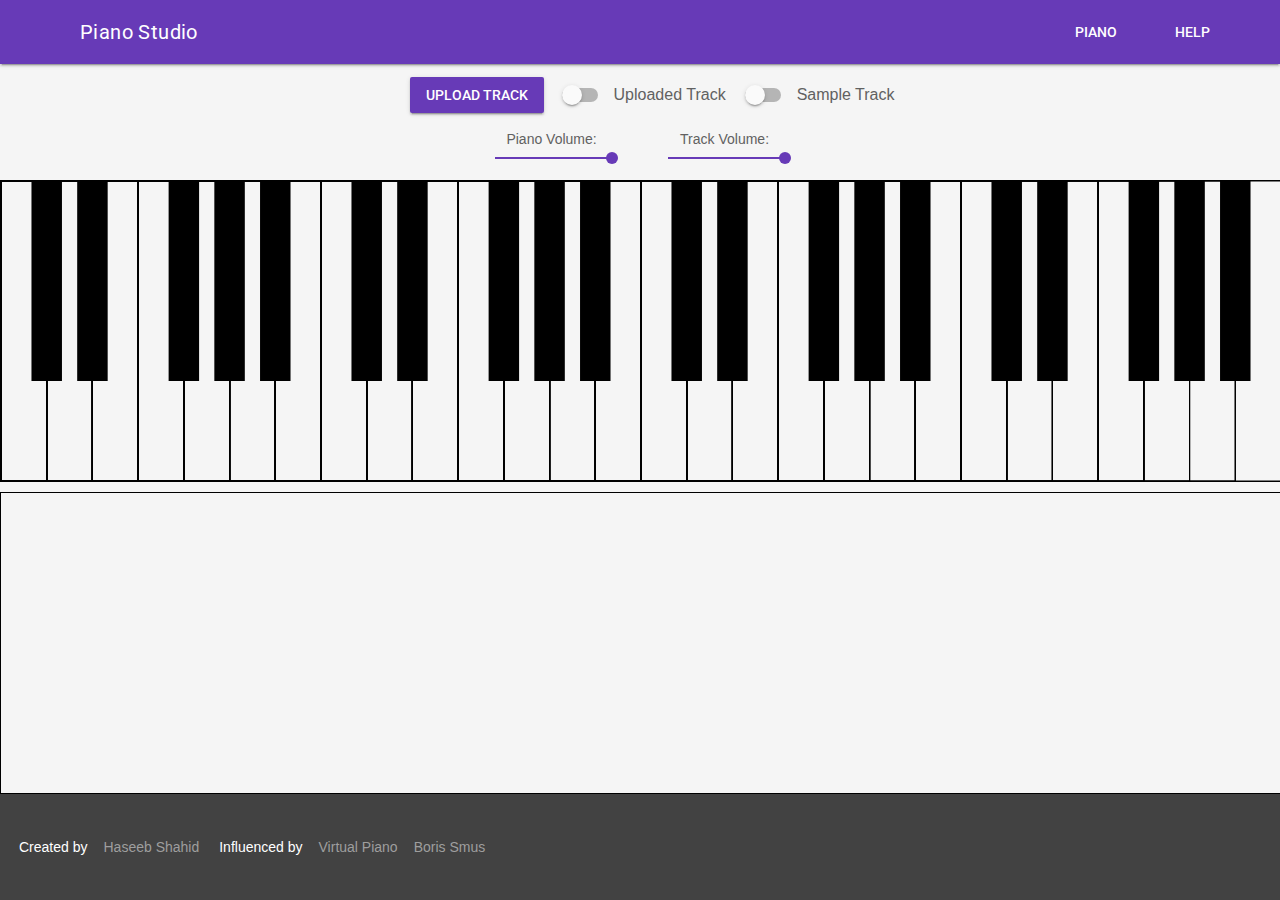
<file: index.html>
<!DOCTYPE html>
<html lang="en">
<head>
    <title>Piano Studio</title>
    <meta charset="UTF-8">
    <meta name="viewport" content="width=device-width, initial-scale=1.0">

    <link rel="stylesheet" href="./css/style.css">
    <link rel="stylesheet" href="http://fonts.googleapis.com/css?family=Roboto:300,400,500,700" type="text/css">
    <link rel="stylesheet" href="./css/material.min.css">

    <script src="./js/pianostudio.js"></script>
    <script src="./js/bufferloader.js"></script>
    <script src="./js/jquery-2.2.0.min.js"></script>
    <script src="./js/material.min.js"></script>
</head>
<body class="mdl-color--grey-100 mdl-color-text--grey-700 mdl-base" onload="init()">
<div class="mdl-layout mdl-js-layout mdl-layout--fixed-header">
    <header class="mdl-layout__header">
        <div class="mdl-layout__header-row">
            <!-- Title -->
            <span class="mdl-layout-title">Piano Studio</span>
            <!-- Add spacer, to align navigation to the right -->
            <div class="mdl-layout-spacer"></div>
            <!-- Navigation -->
            <nav class="mdl-navigation">
                <a class="h-button mdl-button mdl-js-button mdl-js-ripple-effect" href="#">
                    <span class="h-link-text">Piano</span>
                </a>
                <a class="h-button mdl-button mdl-js-button mdl-js-ripple-effect" href="help.html">
                    <span class="h-link-text">Help</span>
                </a>
            </nav>
        </div>
    </header>
    <main class="mdl-layout__content" style="flex: 1 0 auto;">
        <div id="loadingBar" class="mdl-progress mdl-js-progress mdl-progress__indeterminate"><br>Loading audio...
        </div>
        <div id="loaded">
            <table class="spacer">
                <tr>
                    <td style="padding-right: 15px;">
                        <button id="customTrackBtn"
                                class="mdl-button mdl-js-button mdl-button--raised mdl-js-ripple-effect mdl-button--colored">
                            Upload Track
                        </button>
                        <input id="customTrackFile" type="file" name="customTrack" accept="audio/*"
                               style="display: none;">
                    </td>
                    <td style="padding-right: 40px;">
                        <label class="mdl-switch mdl-js-switch mdl-js-ripple-effect" for="customTrackToggle">
                            <input type="checkbox" id="customTrackToggle" class="mdl-switch__input">
                            <span class="mdl-switch__label">Uploaded Track</span>
                        </label>
                    </td>
                    <td>
                        <label class="mdl-switch mdl-js-switch mdl-js-ripple-effect" for="sampleTrackToggle">
                            <input type="checkbox" id="sampleTrackToggle" class="mdl-switch__input">
                            <span class="mdl-switch__label">Sample Track</span>
                        </label>
                    </td>
                </tr>
            </table>
            <table class="spacer">
                <tr>
                    <td>
                        <label>Piano Volume:&nbsp;
                            <input id="pianoVolume" class="mdl-slider mdl-js-slider" type="range" min="0" max="100"
                                   value="100">
                        </label>
                    </td>
                    <td>
                        <label>Track Volume:&nbsp;
                            <input id="trackVolume" class="mdl-slider mdl-js-slider" type="range" min="0" max="100"
                                   value="100">
                        </label>
                    </td>
                </tr>
            </table>
            <canvas id="pianoCanvas" width="1280" height="300" style="margin-top: 10px"></canvas>
            <div class="spacer">
                <canvas id="visualizationCanvas" width="1280" height="300"></canvas>
            </div>
        </div>
    </main>
    <footer class="mdl-mini-footer">
        <table class="mdl-mini-footer__left-section">
            <tr>
                <td>
                    <div class="mdl-logo">Created by</div>
                    <ul class="mdl-mini-footer__link-list">
                        <li><a href="http://hashahid.github.io/">Haseeb Shahid</a></li>
                    </ul>
                </td>
                <td>
                    <div class="mdl-logo">Influenced by</div>
                    <ul class="mdl-mini-footer__link-list">
                        <li><a href="http://virtualpiano.net/">Virtual Piano</a></li>
                        <li><a href="http://smus.com/">Boris Smus</a></li>
                    </ul>
                </td>
            </tr>
        </table>
    </footer>
</div>
</body>
</html>
</file>
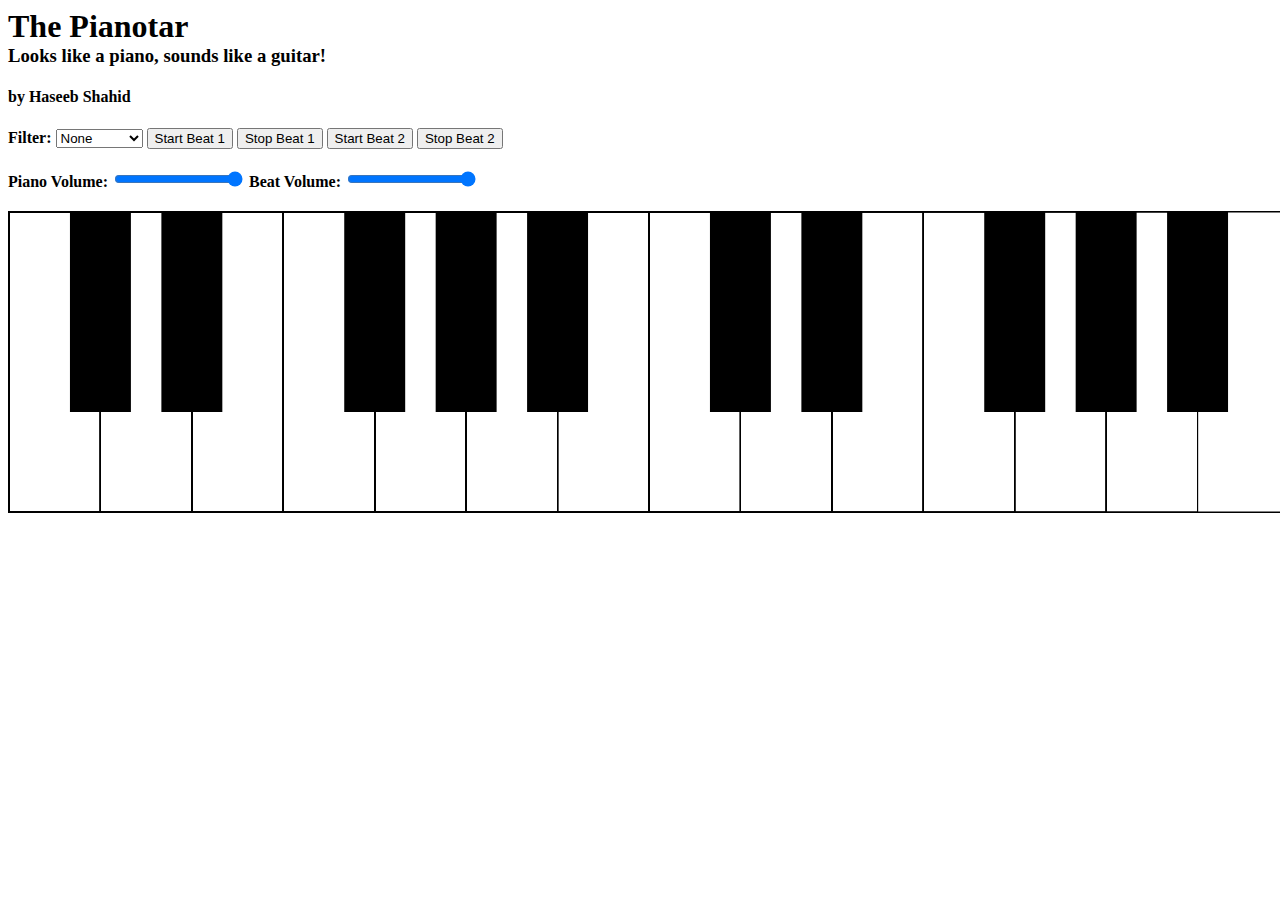
<file: public_html/index.html>
<!DOCTYPE html>
<!--
To change this license header, choose License Headers in Project Properties.
To change this template file, choose Tools | Templates
and open the template in the editor.
-->
<html>
    <head>
        <title>The Pianotar</title>
        <meta charset="windows-1252">
        <meta name="viewport" content="width=device-width, initial-scale=1.0">
        <link rel="stylesheet" type="text/css" href="css/style.css"/>
        <script src="./js/Pianotar.js"></script>
        <script src="./js/BufferLoader.js"></script>
        <script src="http://ajax.googleapis.com/ajax/libs/jquery/1.10.1/jquery.min.js"></script>
    </head>
    <body>
        <h1>The Pianotar</h1>
        <h3>Looks like a piano, sounds like a guitar!</h3>
        <h4>by Haseeb Shahid</h4>
        <div id="controls_toolbar">
            <span class="toolbar_control"><strong>Filter: </strong> <span id="filter"></span></span>
            <span class="toolbar_control"><select id="filter_choice">
                    <option value="0" selected="selected">None</option>
                    <option value="1">Low Pass</option>
                    <option value="2">High Pass</option>
                    <option value="3">Band Pass</option>
                    <option value="4">Peaking</option>
                </select></span>
            <span class="toolbar_control"><input type="button" value="Start Beat 1" onmousedown="playBeat1();"/></span>
            <span class="toolbar_control"><input type="button" value="Stop Beat 1" onmousedown="stopBeat1();" /></span>
            <span class="toolbar_control"><input type="button" value="Start Beat 2" onmousedown="playBeat2();"/></span>
            <span class="toolbar_control"><input type="button" value="Stop Beat 2" onmousedown="stopBeat2();"/></span>
        </div>
        <div id="volume_toolbar">
            <span class="volume_control"><strong>Piano Volume: </strong></span>
            <span class="volume_control"><input id="slider1" type="range" min="0" max="100" value="100" /></span>
            <span class="volume_control"><strong>Beat Volume: </strong></span>
            <span class="volume_control"><input id="slider2" type="range" min="0" max="100" value="100" /></span>
        </div>
        <canvas id="myCanvas" width="1280" height="300" style="border: 1px solid black"></canvas>
        <script>
            init();
        </script>
    </body>
</html>
</file>
<file: css/style.css>
#loadingBar {
    bottom: 0;
    left: 0;
    margin: auto;
    position: absolute;
    right: 0;
    text-align: center;
    top:0;
}

.h-button {
    height: 100%;
    text-transform: inherit;
}

.h-link-text {
    color: white;
    display: block;
    text-decoration: none;
}

.spacer {
    margin: auto;
    padding-top: 10px;
    text-align: center;
}

canvas {
    border: 1px solid black;
    display: block;
    margin: auto;
    padding: 0;
}
</file>
<file: public_html/css/style.css>
/*
To change this license header, choose License Headers in Project Properties.
To change this template file, choose Tools | Templates
and open the template in the editor.
*/
/* 
    Created on : Oct 18, 2014, 6:53:54 PM
    Author     : Haseeb Shahid
*/
#controls_toolbar {
    margin-top: 10px;
    margin-bottom: 20px;
}

h1 {
    margin: 0;
    padding: 0;
}

h3 {
    margin: 0;
    padding: 0;
}

#volume_toolbar {
    margin-top: 10px;
    margin-bottom: 20px;
}

canvas {
    padding: 0;
    margin: auto;
    display: block;
}
</file>
<file: css/material.min.css>
/**
 * material-design-lite - Material Design Components in CSS, JS and HTML
 * @version v1.1.2
 * @license Apache-2.0
 * @copyright 2015 Google, Inc.
 * @link https://github.com/google/material-design-lite
 */
@charset "UTF-8";html{color:rgba(0,0,0,.87)}::-moz-selection{background:#b3d4fc;text-shadow:none}::selection{background:#b3d4fc;text-shadow:none}hr{display:block;height:1px;border:0;border-top:1px solid #ccc;margin:1em 0;padding:0}audio,canvas,iframe,img,svg,video{vertical-align:middle}fieldset{border:0;margin:0;padding:0}textarea{resize:vertical}.browserupgrade{margin:.2em 0;background:#ccc;color:#000;padding:.2em 0}.hidden{display:none!important}.visuallyhidden{border:0;clip:rect(0 0 0 0);height:1px;margin:-1px;overflow:hidden;padding:0;position:absolute;width:1px}.visuallyhidden.focusable:active,.visuallyhidden.focusable:focus{clip:auto;height:auto;margin:0;overflow:visible;position:static;width:auto}.invisible{visibility:hidden}.clearfix:before,.clearfix:after{content:" ";display:table}.clearfix:after{clear:both}@media print{*,*:before,*:after,*:first-letter{background:transparent!important;color:#000!important;box-shadow:none!important}a,a:visited{text-decoration:underline}a[href]:after{content:" (" attr(href)")"}abbr[title]:after{content:" (" attr(title)")"}a[href^="#"]:after,a[href^="javascript:"]:after{content:""}pre,blockquote{border:1px solid #999;page-break-inside:avoid}thead{display:table-header-group}tr,img{page-break-inside:avoid}img{max-width:100%!important}p,h2,h3{orphans:3;widows:3}h2,h3{page-break-after:avoid}}a,.mdl-accordion,.mdl-button,.mdl-card,.mdl-checkbox,.mdl-dropdown-menu,.mdl-icon-toggle,.mdl-item,.mdl-radio,.mdl-slider,.mdl-switch,.mdl-tabs__tab{-webkit-tap-highlight-color:transparent;-webkit-tap-highlight-color:rgba(255,255,255,0)}html{width:100%;height:100%;-ms-touch-action:manipulation;touch-action:manipulation}body{width:100%;min-height:100%}main{display:block}*[hidden]{display:none!important}html,body{font-family:"Helvetica","Arial",sans-serif;font-size:14px;font-weight:400;line-height:20px}h1,h2,h3,h4,h5,h6,p{padding:0}h1 small,h2 small,h3 small,h4 small,h5 small,h6 small{font-family:"Roboto","Helvetica","Arial",sans-serif;font-weight:400;line-height:1.35;letter-spacing:-.02em;opacity:.54;font-size:.6em}h1{font-size:56px;line-height:1.35;letter-spacing:-.02em;margin:24px 0}h1,h2{font-family:"Roboto","Helvetica","Arial",sans-serif;font-weight:400}h2{font-size:45px;line-height:48px}h2,h3{margin:24px 0}h3{font-size:34px;line-height:40px}h3,h4{font-family:"Roboto","Helvetica","Arial",sans-serif;font-weight:400}h4{font-size:24px;line-height:32px;-moz-osx-font-smoothing:grayscale;margin:24px 0 16px}h5{font-size:20px;font-weight:500;line-height:1;letter-spacing:.02em}h5,h6{font-family:"Roboto","Helvetica","Arial",sans-serif;margin:24px 0 16px}h6{font-size:16px;letter-spacing:.04em}h6,p{font-weight:400;line-height:24px}p{font-size:14px;letter-spacing:0;margin:0 0 16px}a{color:rgb(255,64,129);font-weight:500}blockquote{font-family:"Roboto","Helvetica","Arial",sans-serif;position:relative;font-size:24px;font-weight:300;font-style:italic;line-height:1.35;letter-spacing:.08em}blockquote:before{position:absolute;left:-.5em;content:'“'}blockquote:after{content:'”';margin-left:-.05em}mark{background-color:#f4ff81}dt{font-weight:700}address{font-size:12px;line-height:1;font-style:normal}address,ul,ol{font-weight:400;letter-spacing:0}ul,ol{font-size:14px;line-height:24px}.mdl-typography--display-4,.mdl-typography--display-4-color-contrast{font-family:"Roboto","Helvetica","Arial",sans-serif;font-size:112px;font-weight:300;line-height:1;letter-spacing:-.04em}.mdl-typography--display-4-color-contrast{opacity:.54}.mdl-typography--display-3,.mdl-typography--display-3-color-contrast{font-family:"Roboto","Helvetica","Arial",sans-serif;font-size:56px;font-weight:400;line-height:1.35;letter-spacing:-.02em}.mdl-typography--display-3-color-contrast{opacity:.54}.mdl-typography--display-2,.mdl-typography--display-2-color-contrast{font-family:"Roboto","Helvetica","Arial",sans-serif;font-size:45px;font-weight:400;line-height:48px}.mdl-typography--display-2-color-contrast{opacity:.54}.mdl-typography--display-1,.mdl-typography--display-1-color-contrast{font-family:"Roboto","Helvetica","Arial",sans-serif;font-size:34px;font-weight:400;line-height:40px}.mdl-typography--display-1-color-contrast{opacity:.54}.mdl-typography--headline,.mdl-typography--headline-color-contrast{font-family:"Roboto","Helvetica","Arial",sans-serif;font-size:24px;font-weight:400;line-height:32px;-moz-osx-font-smoothing:grayscale}.mdl-typography--headline-color-contrast{opacity:.87}.mdl-typography--title,.mdl-typography--title-color-contrast{font-family:"Roboto","Helvetica","Arial",sans-serif;font-size:20px;font-weight:500;line-height:1;letter-spacing:.02em}.mdl-typography--title-color-contrast{opacity:.87}.mdl-typography--subhead,.mdl-typography--subhead-color-contrast{font-family:"Roboto","Helvetica","Arial",sans-serif;font-size:16px;font-weight:400;line-height:24px;letter-spacing:.04em}.mdl-typography--subhead-color-contrast{opacity:.87}.mdl-typography--body-2,.mdl-typography--body-2-color-contrast{font-size:14px;font-weight:700;line-height:24px;letter-spacing:0}.mdl-typography--body-2-color-contrast{opacity:.87}.mdl-typography--body-1,.mdl-typography--body-1-color-contrast{font-size:14px;font-weight:400;line-height:24px;letter-spacing:0}.mdl-typography--body-1-color-contrast{opacity:.87}.mdl-typography--body-2-force-preferred-font,.mdl-typography--body-2-force-preferred-font-color-contrast{font-family:"Roboto","Helvetica","Arial",sans-serif;font-size:14px;font-weight:500;line-height:24px;letter-spacing:0}.mdl-typography--body-2-force-preferred-font-color-contrast{opacity:.87}.mdl-typography--body-1-force-preferred-font,.mdl-typography--body-1-force-preferred-font-color-contrast{font-family:"Roboto","Helvetica","Arial",sans-serif;font-size:14px;font-weight:400;line-height:24px;letter-spacing:0}.mdl-typography--body-1-force-preferred-font-color-contrast{opacity:.87}.mdl-typography--caption,.mdl-typography--caption-force-preferred-font{font-size:12px;font-weight:400;line-height:1;letter-spacing:0}.mdl-typography--caption-force-preferred-font{font-family:"Roboto","Helvetica","Arial",sans-serif}.mdl-typography--caption-color-contrast,.mdl-typography--caption-force-preferred-font-color-contrast{font-size:12px;font-weight:400;line-height:1;letter-spacing:0;opacity:.54}.mdl-typography--caption-force-preferred-font-color-contrast,.mdl-typography--menu{font-family:"Roboto","Helvetica","Arial",sans-serif}.mdl-typography--menu{font-size:14px;font-weight:500;line-height:1;letter-spacing:0}.mdl-typography--menu-color-contrast{opacity:.87}.mdl-typography--menu-color-contrast,.mdl-typography--button,.mdl-typography--button-color-contrast{font-family:"Roboto","Helvetica","Arial",sans-serif;font-size:14px;font-weight:500;line-height:1;letter-spacing:0}.mdl-typography--button,.mdl-typography--button-color-contrast{text-transform:uppercase}.mdl-typography--button-color-contrast{opacity:.87}.mdl-typography--text-left{text-align:left}.mdl-typography--text-right{text-align:right}.mdl-typography--text-center{text-align:center}.mdl-typography--text-justify{text-align:justify}.mdl-typography--text-nowrap{white-space:nowrap}.mdl-typography--text-lowercase{text-transform:lowercase}.mdl-typography--text-uppercase{text-transform:uppercase}.mdl-typography--text-capitalize{text-transform:capitalize}.mdl-typography--font-thin{font-weight:200!important}.mdl-typography--font-light{font-weight:300!important}.mdl-typography--font-regular{font-weight:400!important}.mdl-typography--font-medium{font-weight:500!important}.mdl-typography--font-bold{font-weight:700!important}.mdl-typography--font-black{font-weight:900!important}.material-icons{font-family:'Material Icons';font-weight:400;font-style:normal;font-size:24px;line-height:1;letter-spacing:normal;text-transform:none;display:inline-block;word-wrap:normal;-moz-font-feature-settings:'liga';font-feature-settings:'liga';-webkit-font-feature-settings:'liga';-webkit-font-smoothing:antialiased}.mdl-color-text--red{color:#f44336 !important}.mdl-color--red{background-color:#f44336 !important}.mdl-color-text--red-50{color:#ffebee !important}.mdl-color--red-50{background-color:#ffebee !important}.mdl-color-text--red-100{color:#ffcdd2 !important}.mdl-color--red-100{background-color:#ffcdd2 !important}.mdl-color-text--red-200{color:#ef9a9a !important}.mdl-color--red-200{background-color:#ef9a9a !important}.mdl-color-text--red-300{color:#e57373 !important}.mdl-color--red-300{background-color:#e57373 !important}.mdl-color-text--red-400{color:#ef5350 !important}.mdl-color--red-400{background-color:#ef5350 !important}.mdl-color-text--red-500{color:#f44336 !important}.mdl-color--red-500{background-color:#f44336 !important}.mdl-color-text--red-600{color:#e53935 !important}.mdl-color--red-600{background-color:#e53935 !important}.mdl-color-text--red-700{color:#d32f2f !important}.mdl-color--red-700{background-color:#d32f2f !important}.mdl-color-text--red-800{color:#c62828 !important}.mdl-color--red-800{background-color:#c62828 !important}.mdl-color-text--red-900{color:#b71c1c !important}.mdl-color--red-900{background-color:#b71c1c !important}.mdl-color-text--red-A100{color:#ff8a80 !important}.mdl-color--red-A100{background-color:#ff8a80 !important}.mdl-color-text--red-A200{color:#ff5252 !important}.mdl-color--red-A200{background-color:#ff5252 !important}.mdl-color-text--red-A400{color:#ff1744 !important}.mdl-color--red-A400{background-color:#ff1744 !important}.mdl-color-text--red-A700{color:#d50000 !important}.mdl-color--red-A700{background-color:#d50000 !important}.mdl-color-text--pink{color:#e91e63 !important}.mdl-color--pink{background-color:#e91e63 !important}.mdl-color-text--pink-50{color:#fce4ec !important}.mdl-color--pink-50{background-color:#fce4ec !important}.mdl-color-text--pink-100{color:#f8bbd0 !important}.mdl-color--pink-100{background-color:#f8bbd0 !important}.mdl-color-text--pink-200{color:#f48fb1 !important}.mdl-color--pink-200{background-color:#f48fb1 !important}.mdl-color-text--pink-300{color:#f06292 !important}.mdl-color--pink-300{background-color:#f06292 !important}.mdl-color-text--pink-400{color:#ec407a !important}.mdl-color--pink-400{background-color:#ec407a !important}.mdl-color-text--pink-500{color:#e91e63 !important}.mdl-color--pink-500{background-color:#e91e63 !important}.mdl-color-text--pink-600{color:#d81b60 !important}.mdl-color--pink-600{background-color:#d81b60 !important}.mdl-color-text--pink-700{color:#c2185b !important}.mdl-color--pink-700{background-color:#c2185b !important}.mdl-color-text--pink-800{color:#ad1457 !important}.mdl-color--pink-800{background-color:#ad1457 !important}.mdl-color-text--pink-900{color:#880e4f !important}.mdl-color--pink-900{background-color:#880e4f !important}.mdl-color-text--pink-A100{color:#ff80ab !important}.mdl-color--pink-A100{background-color:#ff80ab !important}.mdl-color-text--pink-A200{color:#ff4081 !important}.mdl-color--pink-A200{background-color:#ff4081 !important}.mdl-color-text--pink-A400{color:#f50057 !important}.mdl-color--pink-A400{background-color:#f50057 !important}.mdl-color-text--pink-A700{color:#c51162 !important}.mdl-color--pink-A700{background-color:#c51162 !important}.mdl-color-text--purple{color:#9c27b0 !important}.mdl-color--purple{background-color:#9c27b0 !important}.mdl-color-text--purple-50{color:#f3e5f5 !important}.mdl-color--purple-50{background-color:#f3e5f5 !important}.mdl-color-text--purple-100{color:#e1bee7 !important}.mdl-color--purple-100{background-color:#e1bee7 !important}.mdl-color-text--purple-200{color:#ce93d8 !important}.mdl-color--purple-200{background-color:#ce93d8 !important}.mdl-color-text--purple-300{color:#ba68c8 !important}.mdl-color--purple-300{background-color:#ba68c8 !important}.mdl-color-text--purple-400{color:#ab47bc !important}.mdl-color--purple-400{background-color:#ab47bc !important}.mdl-color-text--purple-500{color:#9c27b0 !important}.mdl-color--purple-500{background-color:#9c27b0 !important}.mdl-color-text--purple-600{color:#8e24aa !important}.mdl-color--purple-600{background-color:#8e24aa !important}.mdl-color-text--purple-700{color:#7b1fa2 !important}.mdl-color--purple-700{background-color:#7b1fa2 !important}.mdl-color-text--purple-800{color:#6a1b9a !important}.mdl-color--purple-800{background-color:#6a1b9a !important}.mdl-color-text--purple-900{color:#4a148c !important}.mdl-color--purple-900{background-color:#4a148c !important}.mdl-color-text--purple-A100{color:#ea80fc !important}.mdl-color--purple-A100{background-color:#ea80fc !important}.mdl-color-text--purple-A200{color:#e040fb !important}.mdl-color--purple-A200{background-color:#e040fb !important}.mdl-color-text--purple-A400{color:#d500f9 !important}.mdl-color--purple-A400{background-color:#d500f9 !important}.mdl-color-text--purple-A700{color:#a0f !important}.mdl-color--purple-A700{background-color:#a0f !important}.mdl-color-text--deep-purple{color:#673ab7 !important}.mdl-color--deep-purple{background-color:#673ab7 !important}.mdl-color-text--deep-purple-50{color:#ede7f6 !important}.mdl-color--deep-purple-50{background-color:#ede7f6 !important}.mdl-color-text--deep-purple-100{color:#d1c4e9 !important}.mdl-color--deep-purple-100{background-color:#d1c4e9 !important}.mdl-color-text--deep-purple-200{color:#b39ddb !important}.mdl-color--deep-purple-200{background-color:#b39ddb !important}.mdl-color-text--deep-purple-300{color:#9575cd !important}.mdl-color--deep-purple-300{background-color:#9575cd !important}.mdl-color-text--deep-purple-400{color:#7e57c2 !important}.mdl-color--deep-purple-400{background-color:#7e57c2 !important}.mdl-color-text--deep-purple-500{color:#673ab7 !important}.mdl-color--deep-purple-500{background-color:#673ab7 !important}.mdl-color-text--deep-purple-600{color:#5e35b1 !important}.mdl-color--deep-purple-600{background-color:#5e35b1 !important}.mdl-color-text--deep-purple-700{color:#512da8 !important}.mdl-color--deep-purple-700{background-color:#512da8 !important}.mdl-color-text--deep-purple-800{color:#4527a0 !important}.mdl-color--deep-purple-800{background-color:#4527a0 !important}.mdl-color-text--deep-purple-900{color:#311b92 !important}.mdl-color--deep-purple-900{background-color:#311b92 !important}.mdl-color-text--deep-purple-A100{color:#b388ff !important}.mdl-color--deep-purple-A100{background-color:#b388ff !important}.mdl-color-text--deep-purple-A200{color:#7c4dff !important}.mdl-color--deep-purple-A200{background-color:#7c4dff !important}.mdl-color-text--deep-purple-A400{color:#651fff !important}.mdl-color--deep-purple-A400{background-color:#651fff !important}.mdl-color-text--deep-purple-A700{color:#6200ea !important}.mdl-color--deep-purple-A700{background-color:#6200ea !important}.mdl-color-text--indigo{color:#3f51b5 !important}.mdl-color--indigo{background-color:#3f51b5 !important}.mdl-color-text--indigo-50{color:#e8eaf6 !important}.mdl-color--indigo-50{background-color:#e8eaf6 !important}.mdl-color-text--indigo-100{color:#c5cae9 !important}.mdl-color--indigo-100{background-color:#c5cae9 !important}.mdl-color-text--indigo-200{color:#9fa8da !important}.mdl-color--indigo-200{background-color:#9fa8da !important}.mdl-color-text--indigo-300{color:#7986cb !important}.mdl-color--indigo-300{background-color:#7986cb !important}.mdl-color-text--indigo-400{color:#5c6bc0 !important}.mdl-color--indigo-400{background-color:#5c6bc0 !important}.mdl-color-text--indigo-500{color:#3f51b5 !important}.mdl-color--indigo-500{background-color:#3f51b5 !important}.mdl-color-text--indigo-600{color:#3949ab !important}.mdl-color--indigo-600{background-color:#3949ab !important}.mdl-color-text--indigo-700{color:#303f9f !important}.mdl-color--indigo-700{background-color:#303f9f !important}.mdl-color-text--indigo-800{color:#283593 !important}.mdl-color--indigo-800{background-color:#283593 !important}.mdl-color-text--indigo-900{color:#1a237e !important}.mdl-color--indigo-900{background-color:#1a237e !important}.mdl-color-text--indigo-A100{color:#8c9eff !important}.mdl-color--indigo-A100{background-color:#8c9eff !important}.mdl-color-text--indigo-A200{color:#536dfe !important}.mdl-color--indigo-A200{background-color:#536dfe !important}.mdl-color-text--indigo-A400{color:#3d5afe !important}.mdl-color--indigo-A400{background-color:#3d5afe !important}.mdl-color-text--indigo-A700{color:#304ffe !important}.mdl-color--indigo-A700{background-color:#304ffe !important}.mdl-color-text--blue{color:#2196f3 !important}.mdl-color--blue{background-color:#2196f3 !important}.mdl-color-text--blue-50{color:#e3f2fd !important}.mdl-color--blue-50{background-color:#e3f2fd !important}.mdl-color-text--blue-100{color:#bbdefb !important}.mdl-color--blue-100{background-color:#bbdefb !important}.mdl-color-text--blue-200{color:#90caf9 !important}.mdl-color--blue-200{background-color:#90caf9 !important}.mdl-color-text--blue-300{color:#64b5f6 !important}.mdl-color--blue-300{background-color:#64b5f6 !important}.mdl-color-text--blue-400{color:#42a5f5 !important}.mdl-color--blue-400{background-color:#42a5f5 !important}.mdl-color-text--blue-500{color:#2196f3 !important}.mdl-color--blue-500{background-color:#2196f3 !important}.mdl-color-text--blue-600{color:#1e88e5 !important}.mdl-color--blue-600{background-color:#1e88e5 !important}.mdl-color-text--blue-700{color:#1976d2 !important}.mdl-color--blue-700{background-color:#1976d2 !important}.mdl-color-text--blue-800{color:#1565c0 !important}.mdl-color--blue-800{background-color:#1565c0 !important}.mdl-color-text--blue-900{color:#0d47a1 !important}.mdl-color--blue-900{background-color:#0d47a1 !important}.mdl-color-text--blue-A100{color:#82b1ff !important}.mdl-color--blue-A100{background-color:#82b1ff !important}.mdl-color-text--blue-A200{color:#448aff !important}.mdl-color--blue-A200{background-color:#448aff !important}.mdl-color-text--blue-A400{color:#2979ff !important}.mdl-color--blue-A400{background-color:#2979ff !important}.mdl-color-text--blue-A700{color:#2962ff !important}.mdl-color--blue-A700{background-color:#2962ff !important}.mdl-color-text--light-blue{color:#03a9f4 !important}.mdl-color--light-blue{background-color:#03a9f4 !important}.mdl-color-text--light-blue-50{color:#e1f5fe !important}.mdl-color--light-blue-50{background-color:#e1f5fe !important}.mdl-color-text--light-blue-100{color:#b3e5fc !important}.mdl-color--light-blue-100{background-color:#b3e5fc !important}.mdl-color-text--light-blue-200{color:#81d4fa !important}.mdl-color--light-blue-200{background-color:#81d4fa !important}.mdl-color-text--light-blue-300{color:#4fc3f7 !important}.mdl-color--light-blue-300{background-color:#4fc3f7 !important}.mdl-color-text--light-blue-400{color:#29b6f6 !important}.mdl-color--light-blue-400{background-color:#29b6f6 !important}.mdl-color-text--light-blue-500{color:#03a9f4 !important}.mdl-color--light-blue-500{background-color:#03a9f4 !important}.mdl-color-text--light-blue-600{color:#039be5 !important}.mdl-color--light-blue-600{background-color:#039be5 !important}.mdl-color-text--light-blue-700{color:#0288d1 !important}.mdl-color--light-blue-700{background-color:#0288d1 !important}.mdl-color-text--light-blue-800{color:#0277bd !important}.mdl-color--light-blue-800{background-color:#0277bd !important}.mdl-color-text--light-blue-900{color:#01579b !important}.mdl-color--light-blue-900{background-color:#01579b !important}.mdl-color-text--light-blue-A100{color:#80d8ff !important}.mdl-color--light-blue-A100{background-color:#80d8ff !important}.mdl-color-text--light-blue-A200{color:#40c4ff !important}.mdl-color--light-blue-A200{background-color:#40c4ff !important}.mdl-color-text--light-blue-A400{color:#00b0ff !important}.mdl-color--light-blue-A400{background-color:#00b0ff !important}.mdl-color-text--light-blue-A700{color:#0091ea !important}.mdl-color--light-blue-A700{background-color:#0091ea !important}.mdl-color-text--cyan{color:#00bcd4 !important}.mdl-color--cyan{background-color:#00bcd4 !important}.mdl-color-text--cyan-50{color:#e0f7fa !important}.mdl-color--cyan-50{background-color:#e0f7fa !important}.mdl-color-text--cyan-100{color:#b2ebf2 !important}.mdl-color--cyan-100{background-color:#b2ebf2 !important}.mdl-color-text--cyan-200{color:#80deea !important}.mdl-color--cyan-200{background-color:#80deea !important}.mdl-color-text--cyan-300{color:#4dd0e1 !important}.mdl-color--cyan-300{background-color:#4dd0e1 !important}.mdl-color-text--cyan-400{color:#26c6da !important}.mdl-color--cyan-400{background-color:#26c6da !important}.mdl-color-text--cyan-500{color:#00bcd4 !important}.mdl-color--cyan-500{background-color:#00bcd4 !important}.mdl-color-text--cyan-600{color:#00acc1 !important}.mdl-color--cyan-600{background-color:#00acc1 !important}.mdl-color-text--cyan-700{color:#0097a7 !important}.mdl-color--cyan-700{background-color:#0097a7 !important}.mdl-color-text--cyan-800{color:#00838f !important}.mdl-color--cyan-800{background-color:#00838f !important}.mdl-color-text--cyan-900{color:#006064 !important}.mdl-color--cyan-900{background-color:#006064 !important}.mdl-color-text--cyan-A100{color:#84ffff !important}.mdl-color--cyan-A100{background-color:#84ffff !important}.mdl-color-text--cyan-A200{color:#18ffff !important}.mdl-color--cyan-A200{background-color:#18ffff !important}.mdl-color-text--cyan-A400{color:#00e5ff !important}.mdl-color--cyan-A400{background-color:#00e5ff !important}.mdl-color-text--cyan-A700{color:#00b8d4 !important}.mdl-color--cyan-A700{background-color:#00b8d4 !important}.mdl-color-text--teal{color:#009688 !important}.mdl-color--teal{background-color:#009688 !important}.mdl-color-text--teal-50{color:#e0f2f1 !important}.mdl-color--teal-50{background-color:#e0f2f1 !important}.mdl-color-text--teal-100{color:#b2dfdb !important}.mdl-color--teal-100{background-color:#b2dfdb !important}.mdl-color-text--teal-200{color:#80cbc4 !important}.mdl-color--teal-200{background-color:#80cbc4 !important}.mdl-color-text--teal-300{color:#4db6ac !important}.mdl-color--teal-300{background-color:#4db6ac !important}.mdl-color-text--teal-400{color:#26a69a !important}.mdl-color--teal-400{background-color:#26a69a !important}.mdl-color-text--teal-500{color:#009688 !important}.mdl-color--teal-500{background-color:#009688 !important}.mdl-color-text--teal-600{color:#00897b !important}.mdl-color--teal-600{background-color:#00897b !important}.mdl-color-text--teal-700{color:#00796b !important}.mdl-color--teal-700{background-color:#00796b !important}.mdl-color-text--teal-800{color:#00695c !important}.mdl-color--teal-800{background-color:#00695c !important}.mdl-color-text--teal-900{color:#004d40 !important}.mdl-color--teal-900{background-color:#004d40 !important}.mdl-color-text--teal-A100{color:#a7ffeb !important}.mdl-color--teal-A100{background-color:#a7ffeb !important}.mdl-color-text--teal-A200{color:#64ffda !important}.mdl-color--teal-A200{background-color:#64ffda !important}.mdl-color-text--teal-A400{color:#1de9b6 !important}.mdl-color--teal-A400{background-color:#1de9b6 !important}.mdl-color-text--teal-A700{color:#00bfa5 !important}.mdl-color--teal-A700{background-color:#00bfa5 !important}.mdl-color-text--green{color:#4caf50 !important}.mdl-color--green{background-color:#4caf50 !important}.mdl-color-text--green-50{color:#e8f5e9 !important}.mdl-color--green-50{background-color:#e8f5e9 !important}.mdl-color-text--green-100{color:#c8e6c9 !important}.mdl-color--green-100{background-color:#c8e6c9 !important}.mdl-color-text--green-200{color:#a5d6a7 !important}.mdl-color--green-200{background-color:#a5d6a7 !important}.mdl-color-text--green-300{color:#81c784 !important}.mdl-color--green-300{background-color:#81c784 !important}.mdl-color-text--green-400{color:#66bb6a !important}.mdl-color--green-400{background-color:#66bb6a !important}.mdl-color-text--green-500{color:#4caf50 !important}.mdl-color--green-500{background-color:#4caf50 !important}.mdl-color-text--green-600{color:#43a047 !important}.mdl-color--green-600{background-color:#43a047 !important}.mdl-color-text--green-700{color:#388e3c !important}.mdl-color--green-700{background-color:#388e3c !important}.mdl-color-text--green-800{color:#2e7d32 !important}.mdl-color--green-800{background-color:#2e7d32 !important}.mdl-color-text--green-900{color:#1b5e20 !important}.mdl-color--green-900{background-color:#1b5e20 !important}.mdl-color-text--green-A100{color:#b9f6ca !important}.mdl-color--green-A100{background-color:#b9f6ca !important}.mdl-color-text--green-A200{color:#69f0ae !important}.mdl-color--green-A200{background-color:#69f0ae !important}.mdl-color-text--green-A400{color:#00e676 !important}.mdl-color--green-A400{background-color:#00e676 !important}.mdl-color-text--green-A700{color:#00c853 !important}.mdl-color--green-A700{background-color:#00c853 !important}.mdl-color-text--light-green{color:#8bc34a !important}.mdl-color--light-green{background-color:#8bc34a !important}.mdl-color-text--light-green-50{color:#f1f8e9 !important}.mdl-color--light-green-50{background-color:#f1f8e9 !important}.mdl-color-text--light-green-100{color:#dcedc8 !important}.mdl-color--light-green-100{background-color:#dcedc8 !important}.mdl-color-text--light-green-200{color:#c5e1a5 !important}.mdl-color--light-green-200{background-color:#c5e1a5 !important}.mdl-color-text--light-green-300{color:#aed581 !important}.mdl-color--light-green-300{background-color:#aed581 !important}.mdl-color-text--light-green-400{color:#9ccc65 !important}.mdl-color--light-green-400{background-color:#9ccc65 !important}.mdl-color-text--light-green-500{color:#8bc34a !important}.mdl-color--light-green-500{background-color:#8bc34a !important}.mdl-color-text--light-green-600{color:#7cb342 !important}.mdl-color--light-green-600{background-color:#7cb342 !important}.mdl-color-text--light-green-700{color:#689f38 !important}.mdl-color--light-green-700{background-color:#689f38 !important}.mdl-color-text--light-green-800{color:#558b2f !important}.mdl-color--light-green-800{background-color:#558b2f !important}.mdl-color-text--light-green-900{color:#33691e !important}.mdl-color--light-green-900{background-color:#33691e !important}.mdl-color-text--light-green-A100{color:#ccff90 !important}.mdl-color--light-green-A100{background-color:#ccff90 !important}.mdl-color-text--light-green-A200{color:#b2ff59 !important}.mdl-color--light-green-A200{background-color:#b2ff59 !important}.mdl-color-text--light-green-A400{color:#76ff03 !important}.mdl-color--light-green-A400{background-color:#76ff03 !important}.mdl-color-text--light-green-A700{color:#64dd17 !important}.mdl-color--light-green-A700{background-color:#64dd17 !important}.mdl-color-text--lime{color:#cddc39 !important}.mdl-color--lime{background-color:#cddc39 !important}.mdl-color-text--lime-50{color:#f9fbe7 !important}.mdl-color--lime-50{background-color:#f9fbe7 !important}.mdl-color-text--lime-100{color:#f0f4c3 !important}.mdl-color--lime-100{background-color:#f0f4c3 !important}.mdl-color-text--lime-200{color:#e6ee9c !important}.mdl-color--lime-200{background-color:#e6ee9c !important}.mdl-color-text--lime-300{color:#dce775 !important}.mdl-color--lime-300{background-color:#dce775 !important}.mdl-color-text--lime-400{color:#d4e157 !important}.mdl-color--lime-400{background-color:#d4e157 !important}.mdl-color-text--lime-500{color:#cddc39 !important}.mdl-color--lime-500{background-color:#cddc39 !important}.mdl-color-text--lime-600{color:#c0ca33 !important}.mdl-color--lime-600{background-color:#c0ca33 !important}.mdl-color-text--lime-700{color:#afb42b !important}.mdl-color--lime-700{background-color:#afb42b !important}.mdl-color-text--lime-800{color:#9e9d24 !important}.mdl-color--lime-800{background-color:#9e9d24 !important}.mdl-color-text--lime-900{color:#827717 !important}.mdl-color--lime-900{background-color:#827717 !important}.mdl-color-text--lime-A100{color:#f4ff81 !important}.mdl-color--lime-A100{background-color:#f4ff81 !important}.mdl-color-text--lime-A200{color:#eeff41 !important}.mdl-color--lime-A200{background-color:#eeff41 !important}.mdl-color-text--lime-A400{color:#c6ff00 !important}.mdl-color--lime-A400{background-color:#c6ff00 !important}.mdl-color-text--lime-A700{color:#aeea00 !important}.mdl-color--lime-A700{background-color:#aeea00 !important}.mdl-color-text--yellow{color:#ffeb3b !important}.mdl-color--yellow{background-color:#ffeb3b !important}.mdl-color-text--yellow-50{color:#fffde7 !important}.mdl-color--yellow-50{background-color:#fffde7 !important}.mdl-color-text--yellow-100{color:#fff9c4 !important}.mdl-color--yellow-100{background-color:#fff9c4 !important}.mdl-color-text--yellow-200{color:#fff59d !important}.mdl-color--yellow-200{background-color:#fff59d !important}.mdl-color-text--yellow-300{color:#fff176 !important}.mdl-color--yellow-300{background-color:#fff176 !important}.mdl-color-text--yellow-400{color:#ffee58 !important}.mdl-color--yellow-400{background-color:#ffee58 !important}.mdl-color-text--yellow-500{color:#ffeb3b !important}.mdl-color--yellow-500{background-color:#ffeb3b !important}.mdl-color-text--yellow-600{color:#fdd835 !important}.mdl-color--yellow-600{background-color:#fdd835 !important}.mdl-color-text--yellow-700{color:#fbc02d !important}.mdl-color--yellow-700{background-color:#fbc02d !important}.mdl-color-text--yellow-800{color:#f9a825 !important}.mdl-color--yellow-800{background-color:#f9a825 !important}.mdl-color-text--yellow-900{color:#f57f17 !important}.mdl-color--yellow-900{background-color:#f57f17 !important}.mdl-color-text--yellow-A100{color:#ffff8d !important}.mdl-color--yellow-A100{background-color:#ffff8d !important}.mdl-color-text--yellow-A200{color:#ff0 !important}.mdl-color--yellow-A200{background-color:#ff0 !important}.mdl-color-text--yellow-A400{color:#ffea00 !important}.mdl-color--yellow-A400{background-color:#ffea00 !important}.mdl-color-text--yellow-A700{color:#ffd600 !important}.mdl-color--yellow-A700{background-color:#ffd600 !important}.mdl-color-text--amber{color:#ffc107 !important}.mdl-color--amber{background-color:#ffc107 !important}.mdl-color-text--amber-50{color:#fff8e1 !important}.mdl-color--amber-50{background-color:#fff8e1 !important}.mdl-color-text--amber-100{color:#ffecb3 !important}.mdl-color--amber-100{background-color:#ffecb3 !important}.mdl-color-text--amber-200{color:#ffe082 !important}.mdl-color--amber-200{background-color:#ffe082 !important}.mdl-color-text--amber-300{color:#ffd54f !important}.mdl-color--amber-300{background-color:#ffd54f !important}.mdl-color-text--amber-400{color:#ffca28 !important}.mdl-color--amber-400{background-color:#ffca28 !important}.mdl-color-text--amber-500{color:#ffc107 !important}.mdl-color--amber-500{background-color:#ffc107 !important}.mdl-color-text--amber-600{color:#ffb300 !important}.mdl-color--amber-600{background-color:#ffb300 !important}.mdl-color-text--amber-700{color:#ffa000 !important}.mdl-color--amber-700{background-color:#ffa000 !important}.mdl-color-text--amber-800{color:#ff8f00 !important}.mdl-color--amber-800{background-color:#ff8f00 !important}.mdl-color-text--amber-900{color:#ff6f00 !important}.mdl-color--amber-900{background-color:#ff6f00 !important}.mdl-color-text--amber-A100{color:#ffe57f !important}.mdl-color--amber-A100{background-color:#ffe57f !important}.mdl-color-text--amber-A200{color:#ffd740 !important}.mdl-color--amber-A200{background-color:#ffd740 !important}.mdl-color-text--amber-A400{color:#ffc400 !important}.mdl-color--amber-A400{background-color:#ffc400 !important}.mdl-color-text--amber-A700{color:#ffab00 !important}.mdl-color--amber-A700{background-color:#ffab00 !important}.mdl-color-text--orange{color:#ff9800 !important}.mdl-color--orange{background-color:#ff9800 !important}.mdl-color-text--orange-50{color:#fff3e0 !important}.mdl-color--orange-50{background-color:#fff3e0 !important}.mdl-color-text--orange-100{color:#ffe0b2 !important}.mdl-color--orange-100{background-color:#ffe0b2 !important}.mdl-color-text--orange-200{color:#ffcc80 !important}.mdl-color--orange-200{background-color:#ffcc80 !important}.mdl-color-text--orange-300{color:#ffb74d !important}.mdl-color--orange-300{background-color:#ffb74d !important}.mdl-color-text--orange-400{color:#ffa726 !important}.mdl-color--orange-400{background-color:#ffa726 !important}.mdl-color-text--orange-500{color:#ff9800 !important}.mdl-color--orange-500{background-color:#ff9800 !important}.mdl-color-text--orange-600{color:#fb8c00 !important}.mdl-color--orange-600{background-color:#fb8c00 !important}.mdl-color-text--orange-700{color:#f57c00 !important}.mdl-color--orange-700{background-color:#f57c00 !important}.mdl-color-text--orange-800{color:#ef6c00 !important}.mdl-color--orange-800{background-color:#ef6c00 !important}.mdl-color-text--orange-900{color:#e65100 !important}.mdl-color--orange-900{background-color:#e65100 !important}.mdl-color-text--orange-A100{color:#ffd180 !important}.mdl-color--orange-A100{background-color:#ffd180 !important}.mdl-color-text--orange-A200{color:#ffab40 !important}.mdl-color--orange-A200{background-color:#ffab40 !important}.mdl-color-text--orange-A400{color:#ff9100 !important}.mdl-color--orange-A400{background-color:#ff9100 !important}.mdl-color-text--orange-A700{color:#ff6d00 !important}.mdl-color--orange-A700{background-color:#ff6d00 !important}.mdl-color-text--deep-orange{color:#ff5722 !important}.mdl-color--deep-orange{background-color:#ff5722 !important}.mdl-color-text--deep-orange-50{color:#fbe9e7 !important}.mdl-color--deep-orange-50{background-color:#fbe9e7 !important}.mdl-color-text--deep-orange-100{color:#ffccbc !important}.mdl-color--deep-orange-100{background-color:#ffccbc !important}.mdl-color-text--deep-orange-200{color:#ffab91 !important}.mdl-color--deep-orange-200{background-color:#ffab91 !important}.mdl-color-text--deep-orange-300{color:#ff8a65 !important}.mdl-color--deep-orange-300{background-color:#ff8a65 !important}.mdl-color-text--deep-orange-400{color:#ff7043 !important}.mdl-color--deep-orange-400{background-color:#ff7043 !important}.mdl-color-text--deep-orange-500{color:#ff5722 !important}.mdl-color--deep-orange-500{background-color:#ff5722 !important}.mdl-color-text--deep-orange-600{color:#f4511e !important}.mdl-color--deep-orange-600{background-color:#f4511e !important}.mdl-color-text--deep-orange-700{color:#e64a19 !important}.mdl-color--deep-orange-700{background-color:#e64a19 !important}.mdl-color-text--deep-orange-800{color:#d84315 !important}.mdl-color--deep-orange-800{background-color:#d84315 !important}.mdl-color-text--deep-orange-900{color:#bf360c !important}.mdl-color--deep-orange-900{background-color:#bf360c !important}.mdl-color-text--deep-orange-A100{color:#ff9e80 !important}.mdl-color--deep-orange-A100{background-color:#ff9e80 !important}.mdl-color-text--deep-orange-A200{color:#ff6e40 !important}.mdl-color--deep-orange-A200{background-color:#ff6e40 !important}.mdl-color-text--deep-orange-A400{color:#ff3d00 !important}.mdl-color--deep-orange-A400{background-color:#ff3d00 !important}.mdl-color-text--deep-orange-A700{color:#dd2c00 !important}.mdl-color--deep-orange-A700{background-color:#dd2c00 !important}.mdl-color-text--brown{color:#795548 !important}.mdl-color--brown{background-color:#795548 !important}.mdl-color-text--brown-50{color:#efebe9 !important}.mdl-color--brown-50{background-color:#efebe9 !important}.mdl-color-text--brown-100{color:#d7ccc8 !important}.mdl-color--brown-100{background-color:#d7ccc8 !important}.mdl-color-text--brown-200{color:#bcaaa4 !important}.mdl-color--brown-200{background-color:#bcaaa4 !important}.mdl-color-text--brown-300{color:#a1887f !important}.mdl-color--brown-300{background-color:#a1887f !important}.mdl-color-text--brown-400{color:#8d6e63 !important}.mdl-color--brown-400{background-color:#8d6e63 !important}.mdl-color-text--brown-500{color:#795548 !important}.mdl-color--brown-500{background-color:#795548 !important}.mdl-color-text--brown-600{color:#6d4c41 !important}.mdl-color--brown-600{background-color:#6d4c41 !important}.mdl-color-text--brown-700{color:#5d4037 !important}.mdl-color--brown-700{background-color:#5d4037 !important}.mdl-color-text--brown-800{color:#4e342e !important}.mdl-color--brown-800{background-color:#4e342e !important}.mdl-color-text--brown-900{color:#3e2723 !important}.mdl-color--brown-900{background-color:#3e2723 !important}.mdl-color-text--grey{color:#9e9e9e !important}.mdl-color--grey{background-color:#9e9e9e !important}.mdl-color-text--grey-50{color:#fafafa !important}.mdl-color--grey-50{background-color:#fafafa !important}.mdl-color-text--grey-100{color:#f5f5f5 !important}.mdl-color--grey-100{background-color:#f5f5f5 !important}.mdl-color-text--grey-200{color:#eee !important}.mdl-color--grey-200{background-color:#eee !important}.mdl-color-text--grey-300{color:#e0e0e0 !important}.mdl-color--grey-300{background-color:#e0e0e0 !important}.mdl-color-text--grey-400{color:#bdbdbd !important}.mdl-color--grey-400{background-color:#bdbdbd !important}.mdl-color-text--grey-500{color:#9e9e9e !important}.mdl-color--grey-500{background-color:#9e9e9e !important}.mdl-color-text--grey-600{color:#757575 !important}.mdl-color--grey-600{background-color:#757575 !important}.mdl-color-text--grey-700{color:#616161 !important}.mdl-color--grey-700{background-color:#616161 !important}.mdl-color-text--grey-800{color:#424242 !important}.mdl-color--grey-800{background-color:#424242 !important}.mdl-color-text--grey-900{color:#212121 !important}.mdl-color--grey-900{background-color:#212121 !important}.mdl-color-text--blue-grey{color:#607d8b !important}.mdl-color--blue-grey{background-color:#607d8b !important}.mdl-color-text--blue-grey-50{color:#eceff1 !important}.mdl-color--blue-grey-50{background-color:#eceff1 !important}.mdl-color-text--blue-grey-100{color:#cfd8dc !important}.mdl-color--blue-grey-100{background-color:#cfd8dc !important}.mdl-color-text--blue-grey-200{color:#b0bec5 !important}.mdl-color--blue-grey-200{background-color:#b0bec5 !important}.mdl-color-text--blue-grey-300{color:#90a4ae !important}.mdl-color--blue-grey-300{background-color:#90a4ae !important}.mdl-color-text--blue-grey-400{color:#78909c !important}.mdl-color--blue-grey-400{background-color:#78909c !important}.mdl-color-text--blue-grey-500{color:#607d8b !important}.mdl-color--blue-grey-500{background-color:#607d8b !important}.mdl-color-text--blue-grey-600{color:#546e7a !important}.mdl-color--blue-grey-600{background-color:#546e7a !important}.mdl-color-text--blue-grey-700{color:#455a64 !important}.mdl-color--blue-grey-700{background-color:#455a64 !important}.mdl-color-text--blue-grey-800{color:#37474f !important}.mdl-color--blue-grey-800{background-color:#37474f !important}.mdl-color-text--blue-grey-900{color:#263238 !important}.mdl-color--blue-grey-900{background-color:#263238 !important}.mdl-color--black{background-color:#000 !important}.mdl-color-text--black{color:#000 !important}.mdl-color--white{background-color:#fff !important}.mdl-color-text--white{color:#fff !important}.mdl-color--primary{background-color:rgb(103,58,183)!important}.mdl-color--primary-contrast{background-color:rgb(255,255,255)!important}.mdl-color--primary-dark{background-color:rgb(81,45,168)!important}.mdl-color--accent{background-color:rgb(255,64,129)!important}.mdl-color--accent-contrast{background-color:rgb(255,255,255)!important}.mdl-color-text--primary{color:rgb(103,58,183)!important}.mdl-color-text--primary-contrast{color:rgb(255,255,255)!important}.mdl-color-text--primary-dark{color:rgb(81,45,168)!important}.mdl-color-text--accent{color:rgb(255,64,129)!important}.mdl-color-text--accent-contrast{color:rgb(255,255,255)!important}.mdl-ripple{background:#000;border-radius:50%;height:50px;left:0;opacity:0;pointer-events:none;position:absolute;top:0;-webkit-transform:translate(-50%,-50%);transform:translate(-50%,-50%);width:50px;overflow:hidden}.mdl-ripple.is-animating{transition:transform .3s cubic-bezier(0,0,.2,1),width .3s cubic-bezier(0,0,.2,1),height .3s cubic-bezier(0,0,.2,1),opacity .6s cubic-bezier(0,0,.2,1);transition:transform .3s cubic-bezier(0,0,.2,1),width .3s cubic-bezier(0,0,.2,1),height .3s cubic-bezier(0,0,.2,1),opacity .6s cubic-bezier(0,0,.2,1),-webkit-transform .3s cubic-bezier(0,0,.2,1)}.mdl-ripple.is-visible{opacity:.3}.mdl-animation--default,.mdl-animation--fast-out-slow-in{transition-timing-function:cubic-bezier(.4,0,.2,1)}.mdl-animation--linear-out-slow-in{transition-timing-function:cubic-bezier(0,0,.2,1)}.mdl-animation--fast-out-linear-in{transition-timing-function:cubic-bezier(.4,0,1,1)}.mdl-badge{position:relative;white-space:nowrap;margin-right:24px}.mdl-badge:not([data-badge]){margin-right:auto}.mdl-badge[data-badge]:after{content:attr(data-badge);display:-webkit-flex;display:-ms-flexbox;display:flex;-webkit-flex-direction:row;-ms-flex-direction:row;flex-direction:row;-webkit-flex-wrap:wrap;-ms-flex-wrap:wrap;flex-wrap:wrap;-webkit-justify-content:center;-ms-flex-pack:center;justify-content:center;-webkit-align-content:center;-ms-flex-line-pack:center;align-content:center;-webkit-align-items:center;-ms-flex-align:center;align-items:center;position:absolute;top:-11px;right:-24px;font-family:"Roboto","Helvetica","Arial",sans-serif;font-weight:600;font-size:12px;width:22px;height:22px;border-radius:50%;background:rgb(255,64,129);color:rgb(255,255,255)}.mdl-button .mdl-badge[data-badge]:after{top:-10px;right:-5px}.mdl-badge.mdl-badge--no-background[data-badge]:after{color:rgb(255,64,129);background:rgba(255,255,255,.2);box-shadow:0 0 1px gray}.mdl-badge.mdl-badge--overlap{margin-right:10px}.mdl-badge.mdl-badge--overlap:after{right:-10px}.mdl-button{background:0 0;border:none;border-radius:2px;color:#000;position:relative;height:36px;margin:0;min-width:64px;padding:0 16px;display:inline-block;font-family:"Roboto","Helvetica","Arial",sans-serif;font-size:14px;font-weight:500;text-transform:uppercase;letter-spacing:0;overflow:hidden;will-change:box-shadow;transition:box-shadow .2s cubic-bezier(.4,0,1,1),background-color .2s cubic-bezier(.4,0,.2,1),color .2s cubic-bezier(.4,0,.2,1);outline:none;cursor:pointer;text-decoration:none;text-align:center;line-height:36px;vertical-align:middle}.mdl-button::-moz-focus-inner{border:0}.mdl-button:hover{background-color:rgba(158,158,158,.2)}.mdl-button:focus:not(:active){background-color:rgba(0,0,0,.12)}.mdl-button:active{background-color:rgba(158,158,158,.4)}.mdl-button.mdl-button--colored{color:rgb(103,58,183)}.mdl-button.mdl-button--colored:focus:not(:active){background-color:rgba(0,0,0,.12)}input.mdl-button[type="submit"]{-webkit-appearance:none}.mdl-button--raised{background:rgba(158,158,158,.2);box-shadow:0 2px 2px 0 rgba(0,0,0,.14),0 3px 1px -2px rgba(0,0,0,.2),0 1px 5px 0 rgba(0,0,0,.12)}.mdl-button--raised:active{box-shadow:0 4px 5px 0 rgba(0,0,0,.14),0 1px 10px 0 rgba(0,0,0,.12),0 2px 4px -1px rgba(0,0,0,.2);background-color:rgba(158,158,158,.4)}.mdl-button--raised:focus:not(:active){box-shadow:0 0 8px rgba(0,0,0,.18),0 8px 16px rgba(0,0,0,.36);background-color:rgba(158,158,158,.4)}.mdl-button--raised.mdl-button--colored{background:rgb(103,58,183);color:rgb(255,255,255)}.mdl-button--raised.mdl-button--colored:hover{background-color:rgb(103,58,183)}.mdl-button--raised.mdl-button--colored:active{background-color:rgb(103,58,183)}.mdl-button--raised.mdl-button--colored:focus:not(:active){background-color:rgb(103,58,183)}.mdl-button--raised.mdl-button--colored .mdl-ripple{background:rgb(255,255,255)}.mdl-button--fab{border-radius:50%;font-size:24px;height:56px;margin:auto;min-width:56px;width:56px;padding:0;overflow:hidden;background:rgba(158,158,158,.2);box-shadow:0 1px 1.5px 0 rgba(0,0,0,.12),0 1px 1px 0 rgba(0,0,0,.24);position:relative;line-height:normal}.mdl-button--fab .material-icons{position:absolute;top:50%;left:50%;-webkit-transform:translate(-12px,-12px);transform:translate(-12px,-12px);line-height:24px;width:24px}.mdl-button--fab.mdl-button--mini-fab{height:40px;min-width:40px;width:40px}.mdl-button--fab .mdl-button__ripple-container{border-radius:50%;-webkit-mask-image:-webkit-radial-gradient(circle,#fff,#000)}.mdl-button--fab:active{box-shadow:0 4px 5px 0 rgba(0,0,0,.14),0 1px 10px 0 rgba(0,0,0,.12),0 2px 4px -1px rgba(0,0,0,.2);background-color:rgba(158,158,158,.4)}.mdl-button--fab:focus:not(:active){box-shadow:0 0 8px rgba(0,0,0,.18),0 8px 16px rgba(0,0,0,.36);background-color:rgba(158,158,158,.4)}.mdl-button--fab.mdl-button--colored{background:rgb(255,64,129);color:rgb(255,255,255)}.mdl-button--fab.mdl-button--colored:hover{background-color:rgb(255,64,129)}.mdl-button--fab.mdl-button--colored:focus:not(:active){background-color:rgb(255,64,129)}.mdl-button--fab.mdl-button--colored:active{background-color:rgb(255,64,129)}.mdl-button--fab.mdl-button--colored .mdl-ripple{background:rgb(255,255,255)}.mdl-button--icon{border-radius:50%;font-size:24px;height:32px;margin-left:0;margin-right:0;min-width:32px;width:32px;padding:0;overflow:hidden;color:inherit;line-height:normal}.mdl-button--icon .material-icons{position:absolute;top:50%;left:50%;-webkit-transform:translate(-12px,-12px);transform:translate(-12px,-12px);line-height:24px;width:24px}.mdl-button--icon.mdl-button--mini-icon{height:24px;min-width:24px;width:24px}.mdl-button--icon.mdl-button--mini-icon .material-icons{top:0;left:0}.mdl-button--icon .mdl-button__ripple-container{border-radius:50%;-webkit-mask-image:-webkit-radial-gradient(circle,#fff,#000)}.mdl-button__ripple-container{display:block;height:100%;left:0;position:absolute;top:0;width:100%;z-index:0;overflow:hidden}.mdl-button[disabled] .mdl-button__ripple-container .mdl-ripple,.mdl-button.mdl-button--disabled .mdl-button__ripple-container .mdl-ripple{background-color:transparent}.mdl-button--primary.mdl-button--primary{color:rgb(103,58,183)}.mdl-button--primary.mdl-button--primary .mdl-ripple{background:rgb(255,255,255)}.mdl-button--primary.mdl-button--primary.mdl-button--raised,.mdl-button--primary.mdl-button--primary.mdl-button--fab{color:rgb(255,255,255);background-color:rgb(103,58,183)}.mdl-button--accent.mdl-button--accent{color:rgb(255,64,129)}.mdl-button--accent.mdl-button--accent .mdl-ripple{background:rgb(255,255,255)}.mdl-button--accent.mdl-button--accent.mdl-button--raised,.mdl-button--accent.mdl-button--accent.mdl-button--fab{color:rgb(255,255,255);background-color:rgb(255,64,129)}.mdl-button[disabled][disabled],.mdl-button.mdl-button--disabled.mdl-button--disabled{color:rgba(0,0,0,.26);cursor:default;background-color:transparent}.mdl-button--fab[disabled][disabled],.mdl-button--fab.mdl-button--disabled.mdl-button--disabled{background-color:rgba(0,0,0,.12);color:rgba(0,0,0,.26)}.mdl-button--raised[disabled][disabled],.mdl-button--raised.mdl-button--disabled.mdl-button--disabled{background-color:rgba(0,0,0,.12);color:rgba(0,0,0,.26);box-shadow:none}.mdl-button--colored[disabled][disabled],.mdl-button--colored.mdl-button--disabled.mdl-button--disabled{color:rgba(0,0,0,.26)}.mdl-button .material-icons{vertical-align:middle}.mdl-card{display:-webkit-flex;display:-ms-flexbox;display:flex;-webkit-flex-direction:column;-ms-flex-direction:column;flex-direction:column;font-size:16px;font-weight:400;min-height:200px;overflow:hidden;width:330px;z-index:1;position:relative;background:#fff;border-radius:2px;box-sizing:border-box}.mdl-card__media{background-color:rgb(255,64,129);background-repeat:repeat;background-position:50% 50%;background-size:cover;background-origin:padding-box;background-attachment:scroll;box-sizing:border-box}.mdl-card__title{-webkit-align-items:center;-ms-flex-align:center;align-items:center;color:#000;display:block;display:-webkit-flex;display:-ms-flexbox;display:flex;-webkit-justify-content:stretch;-ms-flex-pack:stretch;justify-content:stretch;line-height:normal;padding:16px;-webkit-perspective-origin:165px 56px;perspective-origin:165px 56px;-webkit-transform-origin:165px 56px;transform-origin:165px 56px;box-sizing:border-box}.mdl-card__title.mdl-card--border{border-bottom:1px solid rgba(0,0,0,.1)}.mdl-card__title-text{-webkit-align-self:flex-end;-ms-flex-item-align:end;align-self:flex-end;color:inherit;display:block;display:-webkit-flex;display:-ms-flexbox;display:flex;font-size:24px;font-weight:300;line-height:normal;overflow:hidden;-webkit-transform-origin:149px 48px;transform-origin:149px 48px;margin:0}.mdl-card__subtitle-text{font-size:14px;color:rgba(0,0,0,.54);margin:0}.mdl-card__supporting-text{color:rgba(0,0,0,.54);font-size:1rem;line-height:18px;overflow:hidden;padding:16px;width:90%}.mdl-card__actions{font-size:16px;line-height:normal;width:100%;background-color:transparent;padding:8px;box-sizing:border-box}.mdl-card__actions.mdl-card--border{border-top:1px solid rgba(0,0,0,.1)}.mdl-card--expand{-webkit-flex-grow:1;-ms-flex-positive:1;flex-grow:1}.mdl-card__menu{position:absolute;right:16px;top:16px}.mdl-checkbox{position:relative;z-index:1;vertical-align:middle;display:inline-block;box-sizing:border-box;width:100%;height:24px;margin:0;padding:0}.mdl-checkbox.is-upgraded{padding-left:24px}.mdl-checkbox__input{line-height:24px}.mdl-checkbox.is-upgraded .mdl-checkbox__input{position:absolute;width:0;height:0;margin:0;padding:0;opacity:0;-ms-appearance:none;-moz-appearance:none;-webkit-appearance:none;appearance:none;border:none}.mdl-checkbox__box-outline{position:absolute;top:3px;left:0;display:inline-block;box-sizing:border-box;width:16px;height:16px;margin:0;cursor:pointer;overflow:hidden;border:2px solid rgba(0,0,0,.54);border-radius:2px;z-index:2}.mdl-checkbox.is-checked .mdl-checkbox__box-outline{border:2px solid rgb(103,58,183)}fieldset[disabled] .mdl-checkbox .mdl-checkbox__box-outline,.mdl-checkbox.is-disabled .mdl-checkbox__box-outline{border:2px solid rgba(0,0,0,.26);cursor:auto}.mdl-checkbox__focus-helper{position:absolute;top:3px;left:0;display:inline-block;box-sizing:border-box;width:16px;height:16px;border-radius:50%;background-color:transparent}.mdl-checkbox.is-focused .mdl-checkbox__focus-helper{box-shadow:0 0 0 8px rgba(0,0,0,.1);background-color:rgba(0,0,0,.1)}.mdl-checkbox.is-focused.is-checked .mdl-checkbox__focus-helper{box-shadow:0 0 0 8px rgba(103,58,183,.26);background-color:rgba(103,58,183,.26)}.mdl-checkbox__tick-outline{position:absolute;top:0;left:0;height:100%;width:100%;-webkit-mask:url("[data-uri]");mask:url("[data-uri]");background:0 0;transition-duration:.28s;transition-timing-function:cubic-bezier(.4,0,.2,1);transition-property:background}.mdl-checkbox.is-checked .mdl-checkbox__tick-outline{background:rgb(103,58,183)url("[data-uri]")}fieldset[disabled] .mdl-checkbox.is-checked .mdl-checkbox__tick-outline,.mdl-checkbox.is-checked.is-disabled .mdl-checkbox__tick-outline{background:rgba(0,0,0,.26)url("[data-uri]")}.mdl-checkbox__label{position:relative;cursor:pointer;font-size:16px;line-height:24px;margin:0}fieldset[disabled] .mdl-checkbox .mdl-checkbox__label,.mdl-checkbox.is-disabled .mdl-checkbox__label{color:rgba(0,0,0,.26);cursor:auto}.mdl-checkbox__ripple-container{position:absolute;z-index:2;top:-6px;left:-10px;box-sizing:border-box;width:36px;height:36px;border-radius:50%;cursor:pointer;overflow:hidden;-webkit-mask-image:-webkit-radial-gradient(circle,#fff,#000)}.mdl-checkbox__ripple-container .mdl-ripple{background:rgb(103,58,183)}fieldset[disabled] .mdl-checkbox .mdl-checkbox__ripple-container,.mdl-checkbox.is-disabled .mdl-checkbox__ripple-container{cursor:auto}fieldset[disabled] .mdl-checkbox .mdl-checkbox__ripple-container .mdl-ripple,.mdl-checkbox.is-disabled .mdl-checkbox__ripple-container .mdl-ripple{background:0 0}.mdl-data-table{position:relative;border:1px solid rgba(0,0,0,.12);border-collapse:collapse;white-space:nowrap;font-size:13px;background-color:#fff}.mdl-data-table thead{padding-bottom:3px}.mdl-data-table thead .mdl-data-table__select{margin-top:0}.mdl-data-table tbody tr{position:relative;height:48px;transition-duration:.28s;transition-timing-function:cubic-bezier(.4,0,.2,1);transition-property:background-color}.mdl-data-table tbody tr.is-selected{background-color:#e0e0e0}.mdl-data-table tbody tr:hover{background-color:#eee}.mdl-data-table td{text-align:right}.mdl-data-table th{padding:0 18px 12px 18px;text-align:right}.mdl-data-table td:first-of-type,.mdl-data-table th:first-of-type{padding-left:24px}.mdl-data-table td:last-of-type,.mdl-data-table th:last-of-type{padding-right:24px}.mdl-data-table td{position:relative;height:48px;border-top:1px solid rgba(0,0,0,.12);border-bottom:1px solid rgba(0,0,0,.12);padding:12px 18px;box-sizing:border-box}.mdl-data-table td,.mdl-data-table td .mdl-data-table__select{vertical-align:middle}.mdl-data-table th{position:relative;vertical-align:bottom;text-overflow:ellipsis;font-weight:700;line-height:24px;letter-spacing:0;height:48px;font-size:12px;color:rgba(0,0,0,.54);padding-bottom:8px;box-sizing:border-box}.mdl-data-table th.mdl-data-table__header--sorted-ascending,.mdl-data-table th.mdl-data-table__header--sorted-descending{color:rgba(0,0,0,.87)}.mdl-data-table th.mdl-data-table__header--sorted-ascending:before,.mdl-data-table th.mdl-data-table__header--sorted-descending:before{font-family:'Material Icons';font-weight:400;font-style:normal;line-height:1;letter-spacing:normal;text-transform:none;display:inline-block;word-wrap:normal;-moz-font-feature-settings:'liga';font-feature-settings:'liga';-webkit-font-feature-settings:'liga';-webkit-font-smoothing:antialiased;font-size:16px;content:"\e5d8";margin-right:5px;vertical-align:sub}.mdl-data-table th.mdl-data-table__header--sorted-ascending:hover,.mdl-data-table th.mdl-data-table__header--sorted-descending:hover{cursor:pointer}.mdl-data-table th.mdl-data-table__header--sorted-ascending:hover:before,.mdl-data-table th.mdl-data-table__header--sorted-descending:hover:before{color:rgba(0,0,0,.26)}.mdl-data-table th.mdl-data-table__header--sorted-descending:before{content:"\e5db"}.mdl-data-table__select{width:16px}.mdl-data-table__cell--non-numeric.mdl-data-table__cell--non-numeric{text-align:left}.mdl-dialog{border:none;box-shadow:0 9px 46px 8px rgba(0,0,0,.14),0 11px 15px -7px rgba(0,0,0,.12),0 24px 38px 3px rgba(0,0,0,.2);width:280px}.mdl-dialog__title{padding:24px 24px 0;margin:0;font-size:2.5rem}.mdl-dialog__actions{padding:8px 8px 8px 24px;display:-webkit-flex;display:-ms-flexbox;display:flex;-webkit-flex-direction:row-reverse;-ms-flex-direction:row-reverse;flex-direction:row-reverse;-webkit-flex-wrap:wrap;-ms-flex-wrap:wrap;flex-wrap:wrap}.mdl-dialog__actions>*{margin-right:8px;height:36px}.mdl-dialog__actions>*:first-child{margin-right:0}.mdl-dialog__actions--full-width{padding:0 0 8px}.mdl-dialog__actions--full-width>*{height:48px;-webkit-flex:0 0 100%;-ms-flex:0 0 100%;flex:0 0 100%;padding-right:16px;margin-right:0;text-align:right}.mdl-dialog__content{padding:20px 24px 24px;color:rgba(0,0,0,.54)}.mdl-mega-footer{padding:16px 40px;color:#9e9e9e;background-color:#424242}.mdl-mega-footer--top-section:after,.mdl-mega-footer--middle-section:after,.mdl-mega-footer--bottom-section:after,.mdl-mega-footer__top-section:after,.mdl-mega-footer__middle-section:after,.mdl-mega-footer__bottom-section:after{content:'';display:block;clear:both}.mdl-mega-footer--left-section,.mdl-mega-footer__left-section,.mdl-mega-footer--right-section,.mdl-mega-footer__right-section{margin-bottom:16px}.mdl-mega-footer--right-section a,.mdl-mega-footer__right-section a{display:block;margin-bottom:16px;color:inherit;text-decoration:none}@media screen and (min-width:760px){.mdl-mega-footer--left-section,.mdl-mega-footer__left-section{float:left}.mdl-mega-footer--right-section,.mdl-mega-footer__right-section{float:right}.mdl-mega-footer--right-section a,.mdl-mega-footer__right-section a{display:inline-block;margin-left:16px;line-height:36px;vertical-align:middle}}.mdl-mega-footer--social-btn,.mdl-mega-footer__social-btn{width:36px;height:36px;padding:0;margin:0;background-color:#9e9e9e;border:none}.mdl-mega-footer--drop-down-section,.mdl-mega-footer__drop-down-section{display:block;position:relative}@media screen and (min-width:760px){.mdl-mega-footer--drop-down-section,.mdl-mega-footer__drop-down-section{width:33%}.mdl-mega-footer--drop-down-section:nth-child(1),.mdl-mega-footer--drop-down-section:nth-child(2),.mdl-mega-footer__drop-down-section:nth-child(1),.mdl-mega-footer__drop-down-section:nth-child(2){float:left}.mdl-mega-footer--drop-down-section:nth-child(3),.mdl-mega-footer__drop-down-section:nth-child(3){float:right}.mdl-mega-footer--drop-down-section:nth-child(3):after,.mdl-mega-footer__drop-down-section:nth-child(3):after{clear:right}.mdl-mega-footer--drop-down-section:nth-child(4),.mdl-mega-footer__drop-down-section:nth-child(4){clear:right;float:right}.mdl-mega-footer--middle-section:after,.mdl-mega-footer__middle-section:after{content:'';display:block;clear:both}.mdl-mega-footer--bottom-section,.mdl-mega-footer__bottom-section{padding-top:0}}@media screen and (min-width:1024px){.mdl-mega-footer--drop-down-section,.mdl-mega-footer--drop-down-section:nth-child(3),.mdl-mega-footer--drop-down-section:nth-child(4),.mdl-mega-footer__drop-down-section,.mdl-mega-footer__drop-down-section:nth-child(3),.mdl-mega-footer__drop-down-section:nth-child(4){width:24%;float:left}}.mdl-mega-footer--heading-checkbox,.mdl-mega-footer__heading-checkbox{position:absolute;width:100%;height:55.8px;padding:32px;margin:-16px 0 0;cursor:pointer;z-index:1;opacity:0}.mdl-mega-footer--heading-checkbox+.mdl-mega-footer--heading:after,.mdl-mega-footer--heading-checkbox+.mdl-mega-footer__heading:after,.mdl-mega-footer__heading-checkbox+.mdl-mega-footer--heading:after,.mdl-mega-footer__heading-checkbox+.mdl-mega-footer__heading:after{font-family:'Material Icons';content:'\E5CE'}.mdl-mega-footer--heading-checkbox:checked~.mdl-mega-footer--link-list,.mdl-mega-footer--heading-checkbox:checked~.mdl-mega-footer__link-list,.mdl-mega-footer--heading-checkbox:checked+.mdl-mega-footer--heading+.mdl-mega-footer--link-list,.mdl-mega-footer--heading-checkbox:checked+.mdl-mega-footer__heading+.mdl-mega-footer__link-list,.mdl-mega-footer__heading-checkbox:checked~.mdl-mega-footer--link-list,.mdl-mega-footer__heading-checkbox:checked~.mdl-mega-footer__link-list,.mdl-mega-footer__heading-checkbox:checked+.mdl-mega-footer--heading+.mdl-mega-footer--link-list,.mdl-mega-footer__heading-checkbox:checked+.mdl-mega-footer__heading+.mdl-mega-footer__link-list{display:none}.mdl-mega-footer--heading-checkbox:checked+.mdl-mega-footer--heading:after,.mdl-mega-footer--heading-checkbox:checked+.mdl-mega-footer__heading:after,.mdl-mega-footer__heading-checkbox:checked+.mdl-mega-footer--heading:after,.mdl-mega-footer__heading-checkbox:checked+.mdl-mega-footer__heading:after{font-family:'Material Icons';content:'\E5CF'}.mdl-mega-footer--heading,.mdl-mega-footer__heading{position:relative;width:100%;padding-right:39.8px;margin-bottom:16px;box-sizing:border-box;font-size:14px;line-height:23.8px;font-weight:500;white-space:nowrap;text-overflow:ellipsis;overflow:hidden;color:#e0e0e0}.mdl-mega-footer--heading:after,.mdl-mega-footer__heading:after{content:'';position:absolute;top:0;right:0;display:block;width:23.8px;height:23.8px;background-size:cover}.mdl-mega-footer--link-list,.mdl-mega-footer__link-list{list-style:none;padding:0;margin:0 0 32px}.mdl-mega-footer--link-list:after,.mdl-mega-footer__link-list:after{clear:both;display:block;content:''}.mdl-mega-footer--link-list li,.mdl-mega-footer__link-list li{font-size:14px;font-weight:400;letter-spacing:0;line-height:20px}.mdl-mega-footer--link-list a,.mdl-mega-footer__link-list a{color:inherit;text-decoration:none;white-space:nowrap}@media screen and (min-width:760px){.mdl-mega-footer--heading-checkbox,.mdl-mega-footer__heading-checkbox{display:none}.mdl-mega-footer--heading-checkbox+.mdl-mega-footer--heading:after,.mdl-mega-footer--heading-checkbox+.mdl-mega-footer__heading:after,.mdl-mega-footer__heading-checkbox+.mdl-mega-footer--heading:after,.mdl-mega-footer__heading-checkbox+.mdl-mega-footer__heading:after{content:''}.mdl-mega-footer--heading-checkbox:checked~.mdl-mega-footer--link-list,.mdl-mega-footer--heading-checkbox:checked~.mdl-mega-footer__link-list,.mdl-mega-footer--heading-checkbox:checked+.mdl-mega-footer__heading+.mdl-mega-footer__link-list,.mdl-mega-footer--heading-checkbox:checked+.mdl-mega-footer--heading+.mdl-mega-footer--link-list,.mdl-mega-footer__heading-checkbox:checked~.mdl-mega-footer--link-list,.mdl-mega-footer__heading-checkbox:checked~.mdl-mega-footer__link-list,.mdl-mega-footer__heading-checkbox:checked+.mdl-mega-footer__heading+.mdl-mega-footer__link-list,.mdl-mega-footer__heading-checkbox:checked+.mdl-mega-footer--heading+.mdl-mega-footer--link-list{display:block}.mdl-mega-footer--heading-checkbox:checked+.mdl-mega-footer--heading:after,.mdl-mega-footer--heading-checkbox:checked+.mdl-mega-footer__heading:after,.mdl-mega-footer__heading-checkbox:checked+.mdl-mega-footer--heading:after,.mdl-mega-footer__heading-checkbox:checked+.mdl-mega-footer__heading:after{content:''}}.mdl-mega-footer--bottom-section,.mdl-mega-footer__bottom-section{padding-top:16px;margin-bottom:16px}.mdl-logo{margin-bottom:16px;color:#fff}.mdl-mega-footer--bottom-section .mdl-mega-footer--link-list li,.mdl-mega-footer__bottom-section .mdl-mega-footer__link-list li{float:left;margin-bottom:0;margin-right:16px}@media screen and (min-width:760px){.mdl-logo{float:left;margin-bottom:0;margin-right:16px}}.mdl-mini-footer{display:-webkit-flex;display:-ms-flexbox;display:flex;-webkit-flex-flow:row wrap;-ms-flex-flow:row wrap;flex-flow:row wrap;-webkit-justify-content:space-between;-ms-flex-pack:justify;justify-content:space-between;padding:32px 16px;color:#9e9e9e;background-color:#424242}.mdl-mini-footer:after{content:'';display:block}.mdl-mini-footer .mdl-logo{line-height:36px}.mdl-mini-footer--link-list,.mdl-mini-footer__link-list{display:-webkit-flex;display:-ms-flexbox;display:flex;-webkit-flex-flow:row nowrap;-ms-flex-flow:row nowrap;flex-flow:row nowrap;list-style:none;margin:0;padding:0}.mdl-mini-footer--link-list li,.mdl-mini-footer__link-list li{margin-bottom:0;margin-right:16px}@media screen and (min-width:760px){.mdl-mini-footer--link-list li,.mdl-mini-footer__link-list li{line-height:36px}}.mdl-mini-footer--link-list a,.mdl-mini-footer__link-list a{color:inherit;text-decoration:none;white-space:nowrap}.mdl-mini-footer--left-section,.mdl-mini-footer__left-section{display:inline-block;-webkit-order:0;-ms-flex-order:0;order:0}.mdl-mini-footer--right-section,.mdl-mini-footer__right-section{display:inline-block;-webkit-order:1;-ms-flex-order:1;order:1}.mdl-mini-footer--social-btn,.mdl-mini-footer__social-btn{width:36px;height:36px;padding:0;margin:0;background-color:#9e9e9e;border:none}.mdl-icon-toggle{position:relative;z-index:1;vertical-align:middle;display:inline-block;height:32px;margin:0;padding:0}.mdl-icon-toggle__input{line-height:32px}.mdl-icon-toggle.is-upgraded .mdl-icon-toggle__input{position:absolute;width:0;height:0;margin:0;padding:0;opacity:0;-ms-appearance:none;-moz-appearance:none;-webkit-appearance:none;appearance:none;border:none}.mdl-icon-toggle__label{display:inline-block;position:relative;cursor:pointer;height:32px;width:32px;min-width:32px;color:#616161;border-radius:50%;padding:0;margin-left:0;margin-right:0;text-align:center;background-color:transparent;will-change:background-color;transition:background-color .2s cubic-bezier(.4,0,.2,1),color .2s cubic-bezier(.4,0,.2,1)}.mdl-icon-toggle__label.material-icons{line-height:32px;font-size:24px}.mdl-icon-toggle.is-checked .mdl-icon-toggle__label{color:rgb(103,58,183)}.mdl-icon-toggle.is-disabled .mdl-icon-toggle__label{color:rgba(0,0,0,.26);cursor:auto;transition:none}.mdl-icon-toggle.is-focused .mdl-icon-toggle__label{background-color:rgba(0,0,0,.12)}.mdl-icon-toggle.is-focused.is-checked .mdl-icon-toggle__label{background-color:rgba(103,58,183,.26)}.mdl-icon-toggle__ripple-container{position:absolute;z-index:2;top:-2px;left:-2px;box-sizing:border-box;width:36px;height:36px;border-radius:50%;cursor:pointer;overflow:hidden;-webkit-mask-image:-webkit-radial-gradient(circle,#fff,#000)}.mdl-icon-toggle__ripple-container .mdl-ripple{background:#616161}.mdl-icon-toggle.is-disabled .mdl-icon-toggle__ripple-container{cursor:auto}.mdl-icon-toggle.is-disabled .mdl-icon-toggle__ripple-container .mdl-ripple{background:0 0}.mdl-list{display:block;padding:8px 0;list-style:none}.mdl-list__item{font-family:"Roboto","Helvetica","Arial",sans-serif;font-size:16px;font-weight:400;letter-spacing:.04em;line-height:1;min-height:48px;-webkit-flex-direction:row;-ms-flex-direction:row;flex-direction:row;-webkit-flex-wrap:nowrap;-ms-flex-wrap:nowrap;flex-wrap:nowrap;padding:16px;cursor:default;color:rgba(0,0,0,.87);overflow:hidden}.mdl-list__item,.mdl-list__item .mdl-list__item-primary-content{box-sizing:border-box;display:-webkit-flex;display:-ms-flexbox;display:flex;-webkit-align-items:center;-ms-flex-align:center;align-items:center}.mdl-list__item .mdl-list__item-primary-content{-webkit-order:0;-ms-flex-order:0;order:0;-webkit-flex-grow:2;-ms-flex-positive:2;flex-grow:2;text-decoration:none}.mdl-list__item .mdl-list__item-primary-content .mdl-list__item-icon{margin-right:32px}.mdl-list__item .mdl-list__item-primary-content .mdl-list__item-avatar{margin-right:16px}.mdl-list__item .mdl-list__item-secondary-content{display:-webkit-flex;display:-ms-flexbox;display:flex;-webkit-flex-flow:column;-ms-flex-flow:column;flex-flow:column;-webkit-align-items:flex-end;-ms-flex-align:end;align-items:flex-end;margin-left:16px}.mdl-list__item .mdl-list__item-secondary-content .mdl-list__item-secondary-action label{display:inline}.mdl-list__item .mdl-list__item-secondary-content .mdl-list__item-secondary-info{font-size:12px;font-weight:400;line-height:1;letter-spacing:0;color:rgba(0,0,0,.54)}.mdl-list__item .mdl-list__item-secondary-content .mdl-list__item-sub-header{padding:0 0 0 16px}.mdl-list__item-icon,.mdl-list__item-icon.material-icons{height:24px;width:24px;font-size:24px;box-sizing:border-box;color:#757575}.mdl-list__item-avatar,.mdl-list__item-avatar.material-icons{height:40px;width:40px;box-sizing:border-box;border-radius:50%;background-color:#757575;font-size:40px;color:#fff}.mdl-list__item--two-line{height:72px}.mdl-list__item--two-line .mdl-list__item-primary-content{height:36px;line-height:20px;display:block}.mdl-list__item--two-line .mdl-list__item-primary-content .mdl-list__item-avatar{float:left}.mdl-list__item--two-line .mdl-list__item-primary-content .mdl-list__item-icon{float:left;margin-top:6px}.mdl-list__item--two-line .mdl-list__item-primary-content .mdl-list__item-secondary-content{height:36px}.mdl-list__item--two-line .mdl-list__item-primary-content .mdl-list__item-sub-title{font-size:14px;font-weight:400;letter-spacing:0;line-height:18px;color:rgba(0,0,0,.54);display:block;padding:0}.mdl-list__item--three-line{height:88px}.mdl-list__item--three-line .mdl-list__item-primary-content{height:52px;line-height:20px;display:block}.mdl-list__item--three-line .mdl-list__item-primary-content .mdl-list__item-avatar,.mdl-list__item--three-line .mdl-list__item-primary-content .mdl-list__item-icon{float:left}.mdl-list__item--three-line .mdl-list__item-secondary-content{height:52px}.mdl-list__item--three-line .mdl-list__item-text-body{font-size:14px;font-weight:400;letter-spacing:0;line-height:18px;height:52px;color:rgba(0,0,0,.54);display:block;padding:0}.mdl-menu__container{display:block;margin:0;padding:0;border:none;position:absolute;overflow:visible;height:0;width:0;visibility:hidden;z-index:-1}.mdl-menu__container.is-visible,.mdl-menu__container.is-animating{z-index:999;visibility:visible}.mdl-menu__outline{display:block;background:#fff;margin:0;padding:0;border:none;border-radius:2px;position:absolute;top:0;left:0;overflow:hidden;opacity:0;-webkit-transform:scale(0);transform:scale(0);-webkit-transform-origin:0 0;transform-origin:0 0;box-shadow:0 2px 2px 0 rgba(0,0,0,.14),0 3px 1px -2px rgba(0,0,0,.2),0 1px 5px 0 rgba(0,0,0,.12);will-change:transform;transition:transform .3s cubic-bezier(.4,0,.2,1),opacity .2s cubic-bezier(.4,0,.2,1);transition:transform .3s cubic-bezier(.4,0,.2,1),opacity .2s cubic-bezier(.4,0,.2,1),-webkit-transform .3s cubic-bezier(.4,0,.2,1);z-index:-1}.mdl-menu__container.is-visible .mdl-menu__outline{opacity:1;-webkit-transform:scale(1);transform:scale(1);z-index:999}.mdl-menu__outline.mdl-menu--bottom-right{-webkit-transform-origin:100% 0;transform-origin:100% 0}.mdl-menu__outline.mdl-menu--top-left{-webkit-transform-origin:0 100%;transform-origin:0 100%}.mdl-menu__outline.mdl-menu--top-right{-webkit-transform-origin:100% 100%;transform-origin:100% 100%}.mdl-menu{position:absolute;list-style:none;top:0;left:0;height:auto;width:auto;min-width:124px;padding:8px 0;margin:0;opacity:0;clip:rect(0 0 0 0);z-index:-1}.mdl-menu__container.is-visible .mdl-menu{opacity:1;z-index:999}.mdl-menu.is-animating{transition:opacity .2s cubic-bezier(.4,0,.2,1),clip .3s cubic-bezier(.4,0,.2,1)}.mdl-menu.mdl-menu--bottom-right{left:auto;right:0}.mdl-menu.mdl-menu--top-left{top:auto;bottom:0}.mdl-menu.mdl-menu--top-right{top:auto;left:auto;bottom:0;right:0}.mdl-menu.mdl-menu--unaligned{top:auto;left:auto}.mdl-menu__item{display:block;border:none;color:rgba(0,0,0,.87);background-color:transparent;text-align:left;margin:0;padding:0 16px;outline-color:#bdbdbd;position:relative;overflow:hidden;font-size:14px;font-weight:400;letter-spacing:0;text-decoration:none;cursor:pointer;height:48px;line-height:48px;white-space:nowrap;opacity:0;transition:opacity .2s cubic-bezier(.4,0,.2,1);-webkit-user-select:none;-moz-user-select:none;-ms-user-select:none;user-select:none}.mdl-menu__container.is-visible .mdl-menu__item{opacity:1}.mdl-menu__item::-moz-focus-inner{border:0}.mdl-menu__item--full-bleed-divider{border-bottom:1px solid rgba(0,0,0,.12)}.mdl-menu__item[disabled],.mdl-menu__item[data-mdl-disabled]{color:#bdbdbd;background-color:transparent;cursor:auto}.mdl-menu__item[disabled]:hover,.mdl-menu__item[data-mdl-disabled]:hover{background-color:transparent}.mdl-menu__item[disabled]:focus,.mdl-menu__item[data-mdl-disabled]:focus{background-color:transparent}.mdl-menu__item[disabled] .mdl-ripple,.mdl-menu__item[data-mdl-disabled] .mdl-ripple{background:0 0}.mdl-menu__item:hover{background-color:#eee}.mdl-menu__item:focus{outline:none;background-color:#eee}.mdl-menu__item:active{background-color:#e0e0e0}.mdl-menu__item--ripple-container{display:block;height:100%;left:0;position:absolute;top:0;width:100%;z-index:0;overflow:hidden}.mdl-progress{display:block;position:relative;height:4px;width:500px;max-width:100%}.mdl-progress>.bar{display:block;position:absolute;top:0;bottom:0;width:0%;transition:width .2s cubic-bezier(.4,0,.2,1)}.mdl-progress>.progressbar{background-color:rgb(103,58,183);z-index:1;left:0}.mdl-progress>.bufferbar{background-image:linear-gradient(to right,rgba(255,255,255,.7),rgba(255,255,255,.7)),linear-gradient(to right,rgb(103,58,183),rgb(103,58,183));z-index:0;left:0}.mdl-progress>.auxbar{right:0}@supports (-webkit-appearance:none){.mdl-progress:not(.mdl-progress--indeterminate):not(.mdl-progress--indeterminate)>.auxbar,.mdl-progress:not(.mdl-progress__indeterminate):not(.mdl-progress__indeterminate)>.auxbar{background-image:linear-gradient(to right,rgba(255,255,255,.7),rgba(255,255,255,.7)),linear-gradient(to right,rgb(103,58,183),rgb(103,58,183));-webkit-mask:url("[data-uri]");mask:url("[data-uri]")}}.mdl-progress:not(.mdl-progress--indeterminate)>.auxbar,.mdl-progress:not(.mdl-progress__indeterminate)>.auxbar{background-image:linear-gradient(to right,rgba(255,255,255,.9),rgba(255,255,255,.9)),linear-gradient(to right,rgb(103,58,183),rgb(103,58,183))}.mdl-progress.mdl-progress--indeterminate>.bar1,.mdl-progress.mdl-progress__indeterminate>.bar1{-webkit-animation-name:indeterminate1;animation-name:indeterminate1}.mdl-progress.mdl-progress--indeterminate>.bar1,.mdl-progress.mdl-progress__indeterminate>.bar1,.mdl-progress.mdl-progress--indeterminate>.bar3,.mdl-progress.mdl-progress__indeterminate>.bar3{background-color:rgb(103,58,183);-webkit-animation-duration:2s;animation-duration:2s;-webkit-animation-iteration-count:infinite;animation-iteration-count:infinite;-webkit-animation-timing-function:linear;animation-timing-function:linear}.mdl-progress.mdl-progress--indeterminate>.bar3,.mdl-progress.mdl-progress__indeterminate>.bar3{background-image:none;-webkit-animation-name:indeterminate2;animation-name:indeterminate2}@-webkit-keyframes indeterminate1{0%{left:0%;width:0%}50%{left:25%;width:75%}75%{left:100%;width:0%}}@keyframes indeterminate1{0%{left:0%;width:0%}50%{left:25%;width:75%}75%{left:100%;width:0%}}@-webkit-keyframes indeterminate2{0%,50%{left:0%;width:0%}75%{left:0%;width:25%}100%{left:100%;width:0%}}@keyframes indeterminate2{0%,50%{left:0%;width:0%}75%{left:0%;width:25%}100%{left:100%;width:0%}}.mdl-navigation{display:-webkit-flex;display:-ms-flexbox;display:flex;-webkit-flex-wrap:nowrap;-ms-flex-wrap:nowrap;flex-wrap:nowrap;box-sizing:border-box}.mdl-navigation__link{color:#424242;text-decoration:none;margin:0;font-size:14px;font-weight:400;line-height:24px;letter-spacing:0;opacity:.87}.mdl-navigation__link .material-icons{vertical-align:middle}.mdl-layout{width:100%;height:100%;display:-webkit-flex;display:-ms-flexbox;display:flex;-webkit-flex-direction:column;-ms-flex-direction:column;flex-direction:column;overflow-y:auto;overflow-x:hidden;position:relative;-webkit-overflow-scrolling:touch}.mdl-layout.is-small-screen .mdl-layout--large-screen-only{display:none}.mdl-layout:not(.is-small-screen) .mdl-layout--small-screen-only{display:none}.mdl-layout__container{position:absolute;width:100%;height:100%}.mdl-layout__title,.mdl-layout-title{display:block;position:relative;font-family:"Roboto","Helvetica","Arial",sans-serif;font-size:20px;line-height:1;letter-spacing:.02em;font-weight:400;box-sizing:border-box}.mdl-layout-spacer{-webkit-flex-grow:1;-ms-flex-positive:1;flex-grow:1}.mdl-layout__drawer{display:-webkit-flex;display:-ms-flexbox;display:flex;-webkit-flex-direction:column;-ms-flex-direction:column;flex-direction:column;-webkit-flex-wrap:nowrap;-ms-flex-wrap:nowrap;flex-wrap:nowrap;width:240px;height:100%;max-height:100%;position:absolute;top:0;left:0;box-shadow:0 2px 2px 0 rgba(0,0,0,.14),0 3px 1px -2px rgba(0,0,0,.2),0 1px 5px 0 rgba(0,0,0,.12);box-sizing:border-box;border-right:1px solid #e0e0e0;background:#fafafa;-webkit-transform:translateX(-250px);transform:translateX(-250px);-webkit-transform-style:preserve-3d;transform-style:preserve-3d;will-change:transform;transition-duration:.2s;transition-timing-function:cubic-bezier(.4,0,.2,1);transition-property:transform;transition-property:transform,-webkit-transform;color:#424242;overflow:visible;overflow-y:auto;z-index:5}.mdl-layout__drawer.is-visible{-webkit-transform:translateX(0);transform:translateX(0)}.mdl-layout__drawer.is-visible~.mdl-layout__content.mdl-layout__content{overflow:hidden}.mdl-layout__drawer>*{-webkit-flex-shrink:0;-ms-flex-negative:0;flex-shrink:0}.mdl-layout__drawer>.mdl-layout__title,.mdl-layout__drawer>.mdl-layout-title{line-height:64px;padding-left:40px}@media screen and (max-width:1024px){.mdl-layout__drawer>.mdl-layout__title,.mdl-layout__drawer>.mdl-layout-title{line-height:56px;padding-left:16px}}.mdl-layout__drawer .mdl-navigation{-webkit-flex-direction:column;-ms-flex-direction:column;flex-direction:column;-webkit-align-items:stretch;-ms-flex-align:stretch;-ms-grid-row-align:stretch;align-items:stretch;padding-top:16px}.mdl-layout__drawer .mdl-navigation .mdl-navigation__link{display:block;-webkit-flex-shrink:0;-ms-flex-negative:0;flex-shrink:0;padding:16px 40px;margin:0;color:#757575}@media screen and (max-width:1024px){.mdl-layout__drawer .mdl-navigation .mdl-navigation__link{padding:16px}}.mdl-layout__drawer .mdl-navigation .mdl-navigation__link:hover{background-color:#e0e0e0}.mdl-layout__drawer .mdl-navigation .mdl-navigation__link--current{background-color:#000;color:#e0e0e0}@media screen and (min-width:1025px){.mdl-layout--fixed-drawer>.mdl-layout__drawer{-webkit-transform:translateX(0);transform:translateX(0)}}.mdl-layout__drawer-button{display:block;position:absolute;height:48px;width:48px;border:0;-webkit-flex-shrink:0;-ms-flex-negative:0;flex-shrink:0;overflow:hidden;text-align:center;cursor:pointer;font-size:26px;line-height:50px;font-family:Helvetica,Arial,sans-serif;margin:10px 12px;top:0;left:0;color:rgb(255,255,255);z-index:4}.mdl-layout__header .mdl-layout__drawer-button{position:absolute;color:rgb(255,255,255);background-color:inherit}@media screen and (max-width:1024px){.mdl-layout__header .mdl-layout__drawer-button{margin:4px}}@media screen and (max-width:1024px){.mdl-layout__drawer-button{margin:4px;color:rgba(0,0,0,.5)}}@media screen and (min-width:1025px){.mdl-layout--fixed-drawer>.mdl-layout__drawer-button,.mdl-layout--no-desktop-drawer-button .mdl-layout__drawer-button{display:none}}.mdl-layout--no-drawer-button .mdl-layout__drawer-button{display:none}.mdl-layout__header{display:-webkit-flex;display:-ms-flexbox;display:flex;-webkit-flex-direction:column;-ms-flex-direction:column;flex-direction:column;-webkit-flex-wrap:nowrap;-ms-flex-wrap:nowrap;flex-wrap:nowrap;-webkit-justify-content:flex-start;-ms-flex-pack:start;justify-content:flex-start;box-sizing:border-box;-webkit-flex-shrink:0;-ms-flex-negative:0;flex-shrink:0;width:100%;margin:0;padding:0;border:none;min-height:64px;max-height:1000px;z-index:3;background-color:rgb(103,58,183);color:rgb(255,255,255);box-shadow:0 2px 2px 0 rgba(0,0,0,.14),0 3px 1px -2px rgba(0,0,0,.2),0 1px 5px 0 rgba(0,0,0,.12);transition-duration:.2s;transition-timing-function:cubic-bezier(.4,0,.2,1);transition-property:max-height,box-shadow}@media screen and (max-width:1024px){.mdl-layout__header{min-height:56px}}.mdl-layout--fixed-drawer.is-upgraded:not(.is-small-screen)>.mdl-layout__header{margin-left:240px;width:calc(100% - 240px)}@media screen and (min-width:1025px){.mdl-layout--fixed-drawer>.mdl-layout__header .mdl-layout__header-row{padding-left:40px}}.mdl-layout__header>.mdl-layout-icon{position:absolute;left:40px;top:16px;height:32px;width:32px;overflow:hidden;z-index:3;display:block}@media screen and (max-width:1024px){.mdl-layout__header>.mdl-layout-icon{left:16px;top:12px}}.mdl-layout.has-drawer .mdl-layout__header>.mdl-layout-icon{display:none}.mdl-layout__header.is-compact{max-height:64px}@media screen and (max-width:1024px){.mdl-layout__header.is-compact{max-height:56px}}.mdl-layout__header.is-compact.has-tabs{height:112px}@media screen and (max-width:1024px){.mdl-layout__header.is-compact.has-tabs{min-height:104px}}@media screen and (max-width:1024px){.mdl-layout__header{display:none}.mdl-layout--fixed-header>.mdl-layout__header{display:-webkit-flex;display:-ms-flexbox;display:flex}}.mdl-layout__header--transparent.mdl-layout__header--transparent{background-color:transparent;box-shadow:none}.mdl-layout__header--seamed,.mdl-layout__header--scroll{box-shadow:none}.mdl-layout__header--waterfall{box-shadow:none;overflow:hidden}.mdl-layout__header--waterfall.is-casting-shadow{box-shadow:0 2px 2px 0 rgba(0,0,0,.14),0 3px 1px -2px rgba(0,0,0,.2),0 1px 5px 0 rgba(0,0,0,.12)}.mdl-layout__header--waterfall.mdl-layout__header--waterfall-hide-top{-webkit-justify-content:flex-end;-ms-flex-pack:end;justify-content:flex-end}.mdl-layout__header-row{display:-webkit-flex;display:-ms-flexbox;display:flex;-webkit-flex-direction:row;-ms-flex-direction:row;flex-direction:row;-webkit-flex-wrap:nowrap;-ms-flex-wrap:nowrap;flex-wrap:nowrap;-webkit-flex-shrink:0;-ms-flex-negative:0;flex-shrink:0;box-sizing:border-box;-webkit-align-self:stretch;-ms-flex-item-align:stretch;align-self:stretch;-webkit-align-items:center;-ms-flex-align:center;align-items:center;height:64px;margin:0;padding:0 40px 0 80px}.mdl-layout--no-drawer-button .mdl-layout__header-row{padding-left:40px}@media screen and (min-width:1025px){.mdl-layout--no-desktop-drawer-button .mdl-layout__header-row{padding-left:40px}}@media screen and (max-width:1024px){.mdl-layout__header-row{height:56px;padding:0 16px 0 72px}.mdl-layout--no-drawer-button .mdl-layout__header-row{padding-left:16px}}.mdl-layout__header-row>*{-webkit-flex-shrink:0;-ms-flex-negative:0;flex-shrink:0}.mdl-layout__header--scroll .mdl-layout__header-row{width:100%}.mdl-layout__header-row .mdl-navigation{margin:0;padding:0;height:64px;-webkit-flex-direction:row;-ms-flex-direction:row;flex-direction:row;-webkit-align-items:center;-ms-flex-align:center;-ms-grid-row-align:center;align-items:center}@media screen and (max-width:1024px){.mdl-layout__header-row .mdl-navigation{height:56px}}.mdl-layout__header-row .mdl-navigation__link{display:block;color:rgb(255,255,255);line-height:64px;padding:0 24px}@media screen and (max-width:1024px){.mdl-layout__header-row .mdl-navigation__link{line-height:56px;padding:0 16px}}.mdl-layout__obfuscator{background-color:transparent;position:absolute;top:0;left:0;height:100%;width:100%;z-index:4;visibility:hidden;transition-property:background-color;transition-duration:.2s;transition-timing-function:cubic-bezier(.4,0,.2,1)}.mdl-layout__obfuscator.is-visible{background-color:rgba(0,0,0,.5);visibility:visible}@supports (pointer-events:auto){.mdl-layout__obfuscator{background-color:rgba(0,0,0,.5);opacity:0;transition-property:opacity;visibility:visible;pointer-events:none}.mdl-layout__obfuscator.is-visible{pointer-events:auto;opacity:1}}.mdl-layout__content{-ms-flex:0 1 auto;position:relative;display:inline-block;overflow-y:auto;overflow-x:hidden;-webkit-flex-grow:1;-ms-flex-positive:1;flex-grow:1;z-index:1;-webkit-overflow-scrolling:touch}.mdl-layout--fixed-drawer>.mdl-layout__content{margin-left:240px}.mdl-layout__container.has-scrolling-header .mdl-layout__content{overflow:visible}@media screen and (max-width:1024px){.mdl-layout--fixed-drawer>.mdl-layout__content{margin-left:0}.mdl-layout__container.has-scrolling-header .mdl-layout__content{overflow-y:auto;overflow-x:hidden}}.mdl-layout__tab-bar{height:96px;margin:0;width:calc(100% - 112px);padding:0 0 0 56px;display:-webkit-flex;display:-ms-flexbox;display:flex;background-color:rgb(103,58,183);overflow-y:hidden;overflow-x:scroll}.mdl-layout__tab-bar::-webkit-scrollbar{display:none}.mdl-layout--no-drawer-button .mdl-layout__tab-bar{padding-left:16px;width:calc(100% - 32px)}@media screen and (min-width:1025px){.mdl-layout--no-desktop-drawer-button .mdl-layout__tab-bar{padding-left:16px;width:calc(100% - 32px)}}@media screen and (max-width:1024px){.mdl-layout__tab-bar{width:calc(100% - 60px);padding:0 0 0 60px}.mdl-layout--no-drawer-button .mdl-layout__tab-bar{width:calc(100% - 8px);padding-left:4px}}.mdl-layout--fixed-tabs .mdl-layout__tab-bar{padding:0;overflow:hidden;width:100%}.mdl-layout__tab-bar-container{position:relative;height:48px;width:100%;border:none;margin:0;z-index:2;-webkit-flex-grow:0;-ms-flex-positive:0;flex-grow:0;-webkit-flex-shrink:0;-ms-flex-negative:0;flex-shrink:0;overflow:hidden}.mdl-layout__container>.mdl-layout__tab-bar-container{position:absolute;top:0;left:0}.mdl-layout__tab-bar-button{display:inline-block;position:absolute;top:0;height:48px;width:56px;z-index:4;text-align:center;background-color:rgb(103,58,183);color:transparent;cursor:pointer;-webkit-user-select:none;-moz-user-select:none;-ms-user-select:none;user-select:none}.mdl-layout--no-desktop-drawer-button .mdl-layout__tab-bar-button,.mdl-layout--no-drawer-button .mdl-layout__tab-bar-button{width:16px}.mdl-layout--no-desktop-drawer-button .mdl-layout__tab-bar-button .material-icons,.mdl-layout--no-drawer-button .mdl-layout__tab-bar-button .material-icons{position:relative;left:-4px}@media screen and (max-width:1024px){.mdl-layout__tab-bar-button{display:none;width:60px}}.mdl-layout--fixed-tabs .mdl-layout__tab-bar-button{display:none}.mdl-layout__tab-bar-button .material-icons{line-height:48px}.mdl-layout__tab-bar-button.is-active{color:rgb(255,255,255)}.mdl-layout__tab-bar-left-button{left:0}.mdl-layout__tab-bar-right-button{right:0}.mdl-layout__tab{margin:0;border:none;padding:0 24px;float:left;position:relative;display:block;-webkit-flex-grow:0;-ms-flex-positive:0;flex-grow:0;-webkit-flex-shrink:0;-ms-flex-negative:0;flex-shrink:0;text-decoration:none;height:48px;line-height:48px;text-align:center;font-weight:500;font-size:14px;text-transform:uppercase;color:rgba(255,255,255,.6);overflow:hidden}@media screen and (max-width:1024px){.mdl-layout__tab{padding:0 12px}}.mdl-layout--fixed-tabs .mdl-layout__tab{float:none;-webkit-flex-grow:1;-ms-flex-positive:1;flex-grow:1;padding:0}.mdl-layout.is-upgraded .mdl-layout__tab.is-active{color:rgb(255,255,255)}.mdl-layout.is-upgraded .mdl-layout__tab.is-active::after{height:2px;width:100%;display:block;content:" ";bottom:0;left:0;position:absolute;background:rgb(255,64,129);-webkit-animation:border-expand .2s cubic-bezier(.4,0,.4,1).01s alternate forwards;animation:border-expand .2s cubic-bezier(.4,0,.4,1).01s alternate forwards;transition:all 1s cubic-bezier(.4,0,1,1)}.mdl-layout__tab .mdl-layout__tab-ripple-container{display:block;position:absolute;height:100%;width:100%;left:0;top:0;z-index:1;overflow:hidden}.mdl-layout__tab .mdl-layout__tab-ripple-container .mdl-ripple{background-color:rgb(255,255,255)}.mdl-layout__tab-panel{display:block}.mdl-layout.is-upgraded .mdl-layout__tab-panel{display:none}.mdl-layout.is-upgraded .mdl-layout__tab-panel.is-active{display:block}.mdl-radio{position:relative;font-size:16px;line-height:24px;display:inline-block;box-sizing:border-box;margin:0;padding-left:0}.mdl-radio.is-upgraded{padding-left:24px}.mdl-radio__button{line-height:24px}.mdl-radio.is-upgraded .mdl-radio__button{position:absolute;width:0;height:0;margin:0;padding:0;opacity:0;-ms-appearance:none;-moz-appearance:none;-webkit-appearance:none;appearance:none;border:none}.mdl-radio__outer-circle{position:absolute;top:4px;left:0;display:inline-block;box-sizing:border-box;width:16px;height:16px;margin:0;cursor:pointer;border:2px solid rgba(0,0,0,.54);border-radius:50%;z-index:2}.mdl-radio.is-checked .mdl-radio__outer-circle{border:2px solid rgb(103,58,183)}.mdl-radio__outer-circle fieldset[disabled] .mdl-radio,.mdl-radio.is-disabled .mdl-radio__outer-circle{border:2px solid rgba(0,0,0,.26);cursor:auto}.mdl-radio__inner-circle{position:absolute;z-index:1;margin:0;top:8px;left:4px;box-sizing:border-box;width:8px;height:8px;cursor:pointer;transition-duration:.28s;transition-timing-function:cubic-bezier(.4,0,.2,1);transition-property:transform;transition-property:transform,-webkit-transform;-webkit-transform:scale3d(0,0,0);transform:scale3d(0,0,0);border-radius:50%;background:rgb(103,58,183)}.mdl-radio.is-checked .mdl-radio__inner-circle{-webkit-transform:scale3d(1,1,1);transform:scale3d(1,1,1)}fieldset[disabled] .mdl-radio .mdl-radio__inner-circle,.mdl-radio.is-disabled .mdl-radio__inner-circle{background:rgba(0,0,0,.26);cursor:auto}.mdl-radio.is-focused .mdl-radio__inner-circle{box-shadow:0 0 0 10px rgba(0,0,0,.1)}.mdl-radio__label{cursor:pointer}fieldset[disabled] .mdl-radio .mdl-radio__label,.mdl-radio.is-disabled .mdl-radio__label{color:rgba(0,0,0,.26);cursor:auto}.mdl-radio__ripple-container{position:absolute;z-index:2;top:-9px;left:-13px;box-sizing:border-box;width:42px;height:42px;border-radius:50%;cursor:pointer;overflow:hidden;-webkit-mask-image:-webkit-radial-gradient(circle,#fff,#000)}.mdl-radio__ripple-container .mdl-ripple{background:rgb(103,58,183)}fieldset[disabled] .mdl-radio .mdl-radio__ripple-container,.mdl-radio.is-disabled .mdl-radio__ripple-container{cursor:auto}fieldset[disabled] .mdl-radio .mdl-radio__ripple-container .mdl-ripple,.mdl-radio.is-disabled .mdl-radio__ripple-container .mdl-ripple{background:0 0}_:-ms-input-placeholder,:root .mdl-slider.mdl-slider.is-upgraded{-ms-appearance:none;height:32px;margin:0}.mdl-slider{width:calc(100% - 40px);margin:0 20px}.mdl-slider.is-upgraded{-webkit-appearance:none;-moz-appearance:none;appearance:none;height:2px;background:0 0;-webkit-user-select:none;-moz-user-select:none;-ms-user-select:none;user-select:none;outline:0;padding:0;color:rgb(103,58,183);-webkit-align-self:center;-ms-flex-item-align:center;align-self:center;z-index:1;cursor:pointer}.mdl-slider.is-upgraded::-moz-focus-outer{border:0}.mdl-slider.is-upgraded::-ms-tooltip{display:none}.mdl-slider.is-upgraded::-webkit-slider-runnable-track{background:0 0}.mdl-slider.is-upgraded::-moz-range-track{background:0 0;border:none}.mdl-slider.is-upgraded::-ms-track{background:0 0;color:transparent;height:2px;width:100%;border:none}.mdl-slider.is-upgraded::-ms-fill-lower{padding:0;background:linear-gradient(to right,transparent,transparent 16px,rgb(103,58,183)16px,rgb(103,58,183)0)}.mdl-slider.is-upgraded::-ms-fill-upper{padding:0;background:linear-gradient(to left,transparent,transparent 16px,rgba(0,0,0,.26)16px,rgba(0,0,0,.26)0)}.mdl-slider.is-upgraded::-webkit-slider-thumb{-webkit-appearance:none;width:12px;height:12px;box-sizing:border-box;border-radius:50%;background:rgb(103,58,183);border:none;transition:transform .18s cubic-bezier(.4,0,.2,1),border .18s cubic-bezier(.4,0,.2,1),box-shadow .18s cubic-bezier(.4,0,.2,1),background .28s cubic-bezier(.4,0,.2,1);transition:transform .18s cubic-bezier(.4,0,.2,1),border .18s cubic-bezier(.4,0,.2,1),box-shadow .18s cubic-bezier(.4,0,.2,1),background .28s cubic-bezier(.4,0,.2,1),-webkit-transform .18s cubic-bezier(.4,0,.2,1)}.mdl-slider.is-upgraded::-moz-range-thumb{-moz-appearance:none;width:12px;height:12px;box-sizing:border-box;border-radius:50%;background-image:none;background:rgb(103,58,183);border:none}.mdl-slider.is-upgraded:focus:not(:active)::-webkit-slider-thumb{box-shadow:0 0 0 10px rgba(103,58,183,.26)}.mdl-slider.is-upgraded:focus:not(:active)::-moz-range-thumb{box-shadow:0 0 0 10px rgba(103,58,183,.26)}.mdl-slider.is-upgraded:active::-webkit-slider-thumb{background-image:none;background:rgb(103,58,183);-webkit-transform:scale(1.5);transform:scale(1.5)}.mdl-slider.is-upgraded:active::-moz-range-thumb{background-image:none;background:rgb(103,58,183);transform:scale(1.5)}.mdl-slider.is-upgraded::-ms-thumb{width:32px;height:32px;border:none;border-radius:50%;background:rgb(103,58,183);transform:scale(.375);transition:transform .18s cubic-bezier(.4,0,.2,1),background .28s cubic-bezier(.4,0,.2,1);transition:transform .18s cubic-bezier(.4,0,.2,1),background .28s cubic-bezier(.4,0,.2,1),-webkit-transform .18s cubic-bezier(.4,0,.2,1)}.mdl-slider.is-upgraded:focus:not(:active)::-ms-thumb{background:radial-gradient(circle closest-side,rgb(103,58,183)0%,rgb(103,58,183)37.5%,rgba(103,58,183,.26)37.5%,rgba(103,58,183,.26)100%);transform:scale(1)}.mdl-slider.is-upgraded:active::-ms-thumb{background:rgb(103,58,183);transform:scale(.5625)}.mdl-slider.is-upgraded.is-lowest-value::-webkit-slider-thumb{border:2px solid rgba(0,0,0,.26);background:0 0}.mdl-slider.is-upgraded.is-lowest-value::-moz-range-thumb{border:2px solid rgba(0,0,0,.26);background:0 0}.mdl-slider.is-upgraded.is-lowest-value+.mdl-slider__background-flex>.mdl-slider__background-upper{left:6px}.mdl-slider.is-upgraded.is-lowest-value:focus:not(:active)::-webkit-slider-thumb{box-shadow:0 0 0 10px rgba(0,0,0,.12);background:rgba(0,0,0,.12)}.mdl-slider.is-upgraded.is-lowest-value:focus:not(:active)::-moz-range-thumb{box-shadow:0 0 0 10px rgba(0,0,0,.12);background:rgba(0,0,0,.12)}.mdl-slider.is-upgraded.is-lowest-value:active::-webkit-slider-thumb{border:1.6px solid rgba(0,0,0,.26);-webkit-transform:scale(1.5);transform:scale(1.5)}.mdl-slider.is-upgraded.is-lowest-value:active+.mdl-slider__background-flex>.mdl-slider__background-upper{left:9px}.mdl-slider.is-upgraded.is-lowest-value:active::-moz-range-thumb{border:1.5px solid rgba(0,0,0,.26);transform:scale(1.5)}.mdl-slider.is-upgraded.is-lowest-value::-ms-thumb{background:radial-gradient(circle closest-side,transparent 0%,transparent 66.67%,rgba(0,0,0,.26)66.67%,rgba(0,0,0,.26)100%)}.mdl-slider.is-upgraded.is-lowest-value:focus:not(:active)::-ms-thumb{background:radial-gradient(circle closest-side,rgba(0,0,0,.12)0%,rgba(0,0,0,.12)25%,rgba(0,0,0,.26)25%,rgba(0,0,0,.26)37.5%,rgba(0,0,0,.12)37.5%,rgba(0,0,0,.12)100%);transform:scale(1)}.mdl-slider.is-upgraded.is-lowest-value:active::-ms-thumb{transform:scale(.5625);background:radial-gradient(circle closest-side,transparent 0%,transparent 77.78%,rgba(0,0,0,.26)77.78%,rgba(0,0,0,.26)100%)}.mdl-slider.is-upgraded.is-lowest-value::-ms-fill-lower{background:0 0}.mdl-slider.is-upgraded.is-lowest-value::-ms-fill-upper{margin-left:6px}.mdl-slider.is-upgraded.is-lowest-value:active::-ms-fill-upper{margin-left:9px}.mdl-slider.is-upgraded:disabled:focus::-webkit-slider-thumb,.mdl-slider.is-upgraded:disabled:active::-webkit-slider-thumb,.mdl-slider.is-upgraded:disabled::-webkit-slider-thumb{-webkit-transform:scale(.667);transform:scale(.667);background:rgba(0,0,0,.26)}.mdl-slider.is-upgraded:disabled:focus::-moz-range-thumb,.mdl-slider.is-upgraded:disabled:active::-moz-range-thumb,.mdl-slider.is-upgraded:disabled::-moz-range-thumb{transform:scale(.667);background:rgba(0,0,0,.26)}.mdl-slider.is-upgraded:disabled+.mdl-slider__background-flex>.mdl-slider__background-lower{background-color:rgba(0,0,0,.26);left:-6px}.mdl-slider.is-upgraded:disabled+.mdl-slider__background-flex>.mdl-slider__background-upper{left:6px}.mdl-slider.is-upgraded.is-lowest-value:disabled:focus::-webkit-slider-thumb,.mdl-slider.is-upgraded.is-lowest-value:disabled:active::-webkit-slider-thumb,.mdl-slider.is-upgraded.is-lowest-value:disabled::-webkit-slider-thumb{border:3px solid rgba(0,0,0,.26);background:0 0;-webkit-transform:scale(.667);transform:scale(.667)}.mdl-slider.is-upgraded.is-lowest-value:disabled:focus::-moz-range-thumb,.mdl-slider.is-upgraded.is-lowest-value:disabled:active::-moz-range-thumb,.mdl-slider.is-upgraded.is-lowest-value:disabled::-moz-range-thumb{border:3px solid rgba(0,0,0,.26);background:0 0;transform:scale(.667)}.mdl-slider.is-upgraded.is-lowest-value:disabled:active+.mdl-slider__background-flex>.mdl-slider__background-upper{left:6px}.mdl-slider.is-upgraded:disabled:focus::-ms-thumb,.mdl-slider.is-upgraded:disabled:active::-ms-thumb,.mdl-slider.is-upgraded:disabled::-ms-thumb{transform:scale(.25);background:rgba(0,0,0,.26)}.mdl-slider.is-upgraded.is-lowest-value:disabled:focus::-ms-thumb,.mdl-slider.is-upgraded.is-lowest-value:disabled:active::-ms-thumb,.mdl-slider.is-upgraded.is-lowest-value:disabled::-ms-thumb{transform:scale(.25);background:radial-gradient(circle closest-side,transparent 0%,transparent 50%,rgba(0,0,0,.26)50%,rgba(0,0,0,.26)100%)}.mdl-slider.is-upgraded:disabled::-ms-fill-lower{margin-right:6px;background:linear-gradient(to right,transparent,transparent 25px,rgba(0,0,0,.26)25px,rgba(0,0,0,.26)0)}.mdl-slider.is-upgraded:disabled::-ms-fill-upper{margin-left:6px}.mdl-slider.is-upgraded.is-lowest-value:disabled:active::-ms-fill-upper{margin-left:6px}.mdl-slider__ie-container{height:18px;overflow:visible;border:none;margin:none;padding:none}.mdl-slider__container{height:18px;position:relative;-webkit-flex-direction:row;-ms-flex-direction:row;flex-direction:row}.mdl-slider__container,.mdl-slider__background-flex{background:0 0;display:-webkit-flex;display:-ms-flexbox;display:flex}.mdl-slider__background-flex{position:absolute;height:2px;width:calc(100% - 52px);top:50%;left:0;margin:0 26px;overflow:hidden;border:0;padding:0;-webkit-transform:translate(0,-1px);transform:translate(0,-1px)}.mdl-slider__background-lower{background:rgb(103,58,183)}.mdl-slider__background-lower,.mdl-slider__background-upper{-webkit-flex:0;-ms-flex:0;flex:0;position:relative;border:0;padding:0}.mdl-slider__background-upper{background:rgba(0,0,0,.26);transition:left .18s cubic-bezier(.4,0,.2,1)}.mdl-snackbar{position:fixed;bottom:0;left:50%;cursor:default;background-color:#323232;z-index:3;display:block;display:-webkit-flex;display:-ms-flexbox;display:flex;-webkit-justify-content:space-between;-ms-flex-pack:justify;justify-content:space-between;font-family:"Roboto","Helvetica","Arial",sans-serif;will-change:transform;-webkit-transform:translate(-50%,80px);transform:translate(-50%,80px);transition:transform .25s cubic-bezier(.4,0,1,1);transition:transform .25s cubic-bezier(.4,0,1,1),-webkit-transform .25s cubic-bezier(.4,0,1,1);pointer-events:none}@media (max-width:479px){.mdl-snackbar{width:100%;left:0;min-height:48px;max-height:80px}}@media (min-width:480px){.mdl-snackbar{min-width:288px;max-width:568px;border-radius:2px}}.mdl-snackbar--active{-webkit-transform:translate(-50%,0);transform:translate(-50%,0);pointer-events:auto;transition:transform .25s cubic-bezier(0,0,.2,1);transition:transform .25s cubic-bezier(0,0,.2,1),-webkit-transform .25s cubic-bezier(0,0,.2,1)}.mdl-snackbar__text{padding:14px 12px 14px 24px;vertical-align:middle;color:#fff;float:left}.mdl-snackbar__action{background:0 0;border:none;color:rgb(255,64,129);float:right;padding:14px 24px 14px 12px;font-family:"Roboto","Helvetica","Arial",sans-serif;font-size:14px;font-weight:500;text-transform:uppercase;line-height:1;letter-spacing:0;overflow:hidden;outline:none;opacity:0;pointer-events:none;cursor:pointer;text-decoration:none;text-align:center;-webkit-align-self:center;-ms-flex-item-align:center;align-self:center}.mdl-snackbar__action::-moz-focus-inner{border:0}.mdl-snackbar__action:not([aria-hidden]){opacity:1;pointer-events:auto}.mdl-spinner{display:inline-block;position:relative;width:28px;height:28px}.mdl-spinner:not(.is-upgraded).is-active:after{content:"Loading..."}.mdl-spinner.is-upgraded.is-active{-webkit-animation:mdl-spinner__container-rotate 1568.23529412ms linear infinite;animation:mdl-spinner__container-rotate 1568.23529412ms linear infinite}@-webkit-keyframes mdl-spinner__container-rotate{to{-webkit-transform:rotate(360deg);transform:rotate(360deg)}}@keyframes mdl-spinner__container-rotate{to{-webkit-transform:rotate(360deg);transform:rotate(360deg)}}.mdl-spinner__layer{position:absolute;width:100%;height:100%;opacity:0}.mdl-spinner__layer-1{border-color:#42a5f5}.mdl-spinner--single-color .mdl-spinner__layer-1{border-color:rgb(103,58,183)}.mdl-spinner.is-active .mdl-spinner__layer-1{-webkit-animation:mdl-spinner__fill-unfill-rotate 5332ms cubic-bezier(.4,0,.2,1)infinite both,mdl-spinner__layer-1-fade-in-out 5332ms cubic-bezier(.4,0,.2,1)infinite both;animation:mdl-spinner__fill-unfill-rotate 5332ms cubic-bezier(.4,0,.2,1)infinite both,mdl-spinner__layer-1-fade-in-out 5332ms cubic-bezier(.4,0,.2,1)infinite both}.mdl-spinner__layer-2{border-color:#f44336}.mdl-spinner--single-color .mdl-spinner__layer-2{border-color:rgb(103,58,183)}.mdl-spinner.is-active .mdl-spinner__layer-2{-webkit-animation:mdl-spinner__fill-unfill-rotate 5332ms cubic-bezier(.4,0,.2,1)infinite both,mdl-spinner__layer-2-fade-in-out 5332ms cubic-bezier(.4,0,.2,1)infinite both;animation:mdl-spinner__fill-unfill-rotate 5332ms cubic-bezier(.4,0,.2,1)infinite both,mdl-spinner__layer-2-fade-in-out 5332ms cubic-bezier(.4,0,.2,1)infinite both}.mdl-spinner__layer-3{border-color:#fdd835}.mdl-spinner--single-color .mdl-spinner__layer-3{border-color:rgb(103,58,183)}.mdl-spinner.is-active .mdl-spinner__layer-3{-webkit-animation:mdl-spinner__fill-unfill-rotate 5332ms cubic-bezier(.4,0,.2,1)infinite both,mdl-spinner__layer-3-fade-in-out 5332ms cubic-bezier(.4,0,.2,1)infinite both;animation:mdl-spinner__fill-unfill-rotate 5332ms cubic-bezier(.4,0,.2,1)infinite both,mdl-spinner__layer-3-fade-in-out 5332ms cubic-bezier(.4,0,.2,1)infinite both}.mdl-spinner__layer-4{border-color:#4caf50}.mdl-spinner--single-color .mdl-spinner__layer-4{border-color:rgb(103,58,183)}.mdl-spinner.is-active .mdl-spinner__layer-4{-webkit-animation:mdl-spinner__fill-unfill-rotate 5332ms cubic-bezier(.4,0,.2,1)infinite both,mdl-spinner__layer-4-fade-in-out 5332ms cubic-bezier(.4,0,.2,1)infinite both;animation:mdl-spinner__fill-unfill-rotate 5332ms cubic-bezier(.4,0,.2,1)infinite both,mdl-spinner__layer-4-fade-in-out 5332ms cubic-bezier(.4,0,.2,1)infinite both}@-webkit-keyframes mdl-spinner__fill-unfill-rotate{12.5%{-webkit-transform:rotate(135deg);transform:rotate(135deg)}25%{-webkit-transform:rotate(270deg);transform:rotate(270deg)}37.5%{-webkit-transform:rotate(405deg);transform:rotate(405deg)}50%{-webkit-transform:rotate(540deg);transform:rotate(540deg)}62.5%{-webkit-transform:rotate(675deg);transform:rotate(675deg)}75%{-webkit-transform:rotate(810deg);transform:rotate(810deg)}87.5%{-webkit-transform:rotate(945deg);transform:rotate(945deg)}to{-webkit-transform:rotate(1080deg);transform:rotate(1080deg)}}@keyframes mdl-spinner__fill-unfill-rotate{12.5%{-webkit-transform:rotate(135deg);transform:rotate(135deg)}25%{-webkit-transform:rotate(270deg);transform:rotate(270deg)}37.5%{-webkit-transform:rotate(405deg);transform:rotate(405deg)}50%{-webkit-transform:rotate(540deg);transform:rotate(540deg)}62.5%{-webkit-transform:rotate(675deg);transform:rotate(675deg)}75%{-webkit-transform:rotate(810deg);transform:rotate(810deg)}87.5%{-webkit-transform:rotate(945deg);transform:rotate(945deg)}to{-webkit-transform:rotate(1080deg);transform:rotate(1080deg)}}@-webkit-keyframes mdl-spinner__layer-1-fade-in-out{from,25%{opacity:.99}26%,89%{opacity:0}90%,100%{opacity:.99}}@keyframes mdl-spinner__layer-1-fade-in-out{from,25%{opacity:.99}26%,89%{opacity:0}90%,100%{opacity:.99}}@-webkit-keyframes mdl-spinner__layer-2-fade-in-out{from,15%{opacity:0}25%,50%{opacity:.99}51%{opacity:0}}@keyframes mdl-spinner__layer-2-fade-in-out{from,15%{opacity:0}25%,50%{opacity:.99}51%{opacity:0}}@-webkit-keyframes mdl-spinner__layer-3-fade-in-out{from,40%{opacity:0}50%,75%{opacity:.99}76%{opacity:0}}@keyframes mdl-spinner__layer-3-fade-in-out{from,40%{opacity:0}50%,75%{opacity:.99}76%{opacity:0}}@-webkit-keyframes mdl-spinner__layer-4-fade-in-out{from,65%{opacity:0}75%,90%{opacity:.99}100%{opacity:0}}@keyframes mdl-spinner__layer-4-fade-in-out{from,65%{opacity:0}75%,90%{opacity:.99}100%{opacity:0}}.mdl-spinner__gap-patch{position:absolute;box-sizing:border-box;top:0;left:45%;width:10%;height:100%;overflow:hidden;border-color:inherit}.mdl-spinner__gap-patch .mdl-spinner__circle{width:1000%;left:-450%}.mdl-spinner__circle-clipper{display:inline-block;position:relative;width:50%;height:100%;overflow:hidden;border-color:inherit}.mdl-spinner__circle-clipper .mdl-spinner__circle{width:200%}.mdl-spinner__circle{box-sizing:border-box;height:100%;border-width:3px;border-style:solid;border-color:inherit;border-bottom-color:transparent!important;border-radius:50%;-webkit-animation:none;animation:none;position:absolute;top:0;right:0;bottom:0;left:0}.mdl-spinner__left .mdl-spinner__circle{border-right-color:transparent!important;-webkit-transform:rotate(129deg);transform:rotate(129deg)}.mdl-spinner.is-active .mdl-spinner__left .mdl-spinner__circle{-webkit-animation:mdl-spinner__left-spin 1333ms cubic-bezier(.4,0,.2,1)infinite both;animation:mdl-spinner__left-spin 1333ms cubic-bezier(.4,0,.2,1)infinite both}.mdl-spinner__right .mdl-spinner__circle{left:-100%;border-left-color:transparent!important;-webkit-transform:rotate(-129deg);transform:rotate(-129deg)}.mdl-spinner.is-active .mdl-spinner__right .mdl-spinner__circle{-webkit-animation:mdl-spinner__right-spin 1333ms cubic-bezier(.4,0,.2,1)infinite both;animation:mdl-spinner__right-spin 1333ms cubic-bezier(.4,0,.2,1)infinite both}@-webkit-keyframes mdl-spinner__left-spin{from{-webkit-transform:rotate(130deg);transform:rotate(130deg)}50%{-webkit-transform:rotate(-5deg);transform:rotate(-5deg)}to{-webkit-transform:rotate(130deg);transform:rotate(130deg)}}@keyframes mdl-spinner__left-spin{from{-webkit-transform:rotate(130deg);transform:rotate(130deg)}50%{-webkit-transform:rotate(-5deg);transform:rotate(-5deg)}to{-webkit-transform:rotate(130deg);transform:rotate(130deg)}}@-webkit-keyframes mdl-spinner__right-spin{from{-webkit-transform:rotate(-130deg);transform:rotate(-130deg)}50%{-webkit-transform:rotate(5deg);transform:rotate(5deg)}to{-webkit-transform:rotate(-130deg);transform:rotate(-130deg)}}@keyframes mdl-spinner__right-spin{from{-webkit-transform:rotate(-130deg);transform:rotate(-130deg)}50%{-webkit-transform:rotate(5deg);transform:rotate(5deg)}to{-webkit-transform:rotate(-130deg);transform:rotate(-130deg)}}.mdl-switch{position:relative;z-index:1;vertical-align:middle;display:inline-block;box-sizing:border-box;width:100%;height:24px;margin:0;padding:0;overflow:visible;-webkit-touch-callout:none;-webkit-user-select:none;-moz-user-select:none;-ms-user-select:none;user-select:none}.mdl-switch.is-upgraded{padding-left:28px}.mdl-switch__input{line-height:24px}.mdl-switch.is-upgraded .mdl-switch__input{position:absolute;width:0;height:0;margin:0;padding:0;opacity:0;-ms-appearance:none;-moz-appearance:none;-webkit-appearance:none;appearance:none;border:none}.mdl-switch__track{background:rgba(0,0,0,.26);position:absolute;left:0;top:5px;height:14px;width:36px;border-radius:14px;cursor:pointer}.mdl-switch.is-checked .mdl-switch__track{background:rgba(103,58,183,.5)}.mdl-switch__track fieldset[disabled] .mdl-switch,.mdl-switch.is-disabled .mdl-switch__track{background:rgba(0,0,0,.12);cursor:auto}.mdl-switch__thumb{background:#fafafa;position:absolute;left:0;top:2px;height:20px;width:20px;border-radius:50%;cursor:pointer;box-shadow:0 2px 2px 0 rgba(0,0,0,.14),0 3px 1px -2px rgba(0,0,0,.2),0 1px 5px 0 rgba(0,0,0,.12);transition-duration:.28s;transition-timing-function:cubic-bezier(.4,0,.2,1);transition-property:left}.mdl-switch.is-checked .mdl-switch__thumb{background:rgb(103,58,183);left:16px;box-shadow:0 3px 4px 0 rgba(0,0,0,.14),0 3px 3px -2px rgba(0,0,0,.2),0 1px 8px 0 rgba(0,0,0,.12)}.mdl-switch__thumb fieldset[disabled] .mdl-switch,.mdl-switch.is-disabled .mdl-switch__thumb{background:#bdbdbd;cursor:auto}.mdl-switch__focus-helper{position:absolute;top:50%;left:50%;-webkit-transform:translate(-4px,-4px);transform:translate(-4px,-4px);display:inline-block;box-sizing:border-box;width:8px;height:8px;border-radius:50%;background-color:transparent}.mdl-switch.is-focused .mdl-switch__focus-helper{box-shadow:0 0 0 20px rgba(0,0,0,.1);background-color:rgba(0,0,0,.1)}.mdl-switch.is-focused.is-checked .mdl-switch__focus-helper{box-shadow:0 0 0 20px rgba(103,58,183,.26);background-color:rgba(103,58,183,.26)}.mdl-switch__label{position:relative;cursor:pointer;font-size:16px;line-height:24px;margin:0;left:24px}.mdl-switch__label fieldset[disabled] .mdl-switch,.mdl-switch.is-disabled .mdl-switch__label{color:#bdbdbd;cursor:auto}.mdl-switch__ripple-container{position:absolute;z-index:2;top:-12px;left:-14px;box-sizing:border-box;width:48px;height:48px;border-radius:50%;cursor:pointer;overflow:hidden;-webkit-mask-image:-webkit-radial-gradient(circle,#fff,#000);transition-duration:.4s;transition-timing-function:step-end;transition-property:left}.mdl-switch__ripple-container .mdl-ripple{background:rgb(103,58,183)}.mdl-switch__ripple-container fieldset[disabled] .mdl-switch,.mdl-switch.is-disabled .mdl-switch__ripple-container{cursor:auto}fieldset[disabled] .mdl-switch .mdl-switch__ripple-container .mdl-ripple,.mdl-switch.is-disabled .mdl-switch__ripple-container .mdl-ripple{background:0 0}.mdl-switch.is-checked .mdl-switch__ripple-container{left:2px}.mdl-tabs{display:block;width:100%}.mdl-tabs__tab-bar{display:-webkit-flex;display:-ms-flexbox;display:flex;-webkit-flex-direction:row;-ms-flex-direction:row;flex-direction:row;-webkit-justify-content:center;-ms-flex-pack:center;justify-content:center;-webkit-align-content:space-between;-ms-flex-line-pack:justify;align-content:space-between;-webkit-align-items:flex-start;-ms-flex-align:start;align-items:flex-start;height:48px;padding:0;margin:0;border-bottom:1px solid #e0e0e0}.mdl-tabs__tab{margin:0;border:none;padding:0 24px;float:left;position:relative;display:block;text-decoration:none;height:48px;line-height:48px;text-align:center;font-weight:500;font-size:14px;text-transform:uppercase;color:rgba(0,0,0,.54);overflow:hidden}.mdl-tabs.is-upgraded .mdl-tabs__tab.is-active{color:rgba(0,0,0,.87)}.mdl-tabs.is-upgraded .mdl-tabs__tab.is-active:after{height:2px;width:100%;display:block;content:" ";bottom:0;left:0;position:absolute;background:rgb(103,58,183);-webkit-animation:border-expand .2s cubic-bezier(.4,0,.4,1).01s alternate forwards;animation:border-expand .2s cubic-bezier(.4,0,.4,1).01s alternate forwards;transition:all 1s cubic-bezier(.4,0,1,1)}.mdl-tabs__tab .mdl-tabs__ripple-container{display:block;position:absolute;height:100%;width:100%;left:0;top:0;z-index:1;overflow:hidden}.mdl-tabs__tab .mdl-tabs__ripple-container .mdl-ripple{background:rgb(103,58,183)}.mdl-tabs__panel{display:block}.mdl-tabs.is-upgraded .mdl-tabs__panel{display:none}.mdl-tabs.is-upgraded .mdl-tabs__panel.is-active{display:block}@-webkit-keyframes border-expand{0%{opacity:0;width:0}100%{opacity:1;width:100%}}@keyframes border-expand{0%{opacity:0;width:0}100%{opacity:1;width:100%}}.mdl-textfield{position:relative;font-size:16px;display:inline-block;box-sizing:border-box;width:300px;max-width:100%;margin:0;padding:20px 0}.mdl-textfield .mdl-button{position:absolute;bottom:20px}.mdl-textfield--align-right{text-align:right}.mdl-textfield--full-width{width:100%}.mdl-textfield--expandable{min-width:32px;width:auto;min-height:32px}.mdl-textfield__input{border:none;border-bottom:1px solid rgba(0,0,0,.12);display:block;font-size:16px;font-family:"Helvetica","Arial",sans-serif;margin:0;padding:4px 0;width:100%;background:0 0;text-align:left;color:inherit}.mdl-textfield__input[type="number"]{-moz-appearance:textfield}.mdl-textfield__input[type="number"]::-webkit-inner-spin-button,.mdl-textfield__input[type="number"]::-webkit-outer-spin-button{-webkit-appearance:none;margin:0}.mdl-textfield.is-focused .mdl-textfield__input{outline:none}.mdl-textfield.is-invalid .mdl-textfield__input{border-color:#d50000;box-shadow:none}fieldset[disabled] .mdl-textfield .mdl-textfield__input,.mdl-textfield.is-disabled .mdl-textfield__input{background-color:transparent;border-bottom:1px dotted rgba(0,0,0,.12);color:rgba(0,0,0,.26)}.mdl-textfield textarea.mdl-textfield__input{display:block}.mdl-textfield__label{bottom:0;color:rgba(0,0,0,.26);font-size:16px;left:0;right:0;pointer-events:none;position:absolute;display:block;top:24px;width:100%;overflow:hidden;white-space:nowrap;text-align:left}.mdl-textfield.is-dirty .mdl-textfield__label,.mdl-textfield.has-placeholder .mdl-textfield__label{visibility:hidden}.mdl-textfield--floating-label .mdl-textfield__label{transition-duration:.2s;transition-timing-function:cubic-bezier(.4,0,.2,1)}.mdl-textfield--floating-label.has-placeholder .mdl-textfield__label{transition:none}fieldset[disabled] .mdl-textfield .mdl-textfield__label,.mdl-textfield.is-disabled.is-disabled .mdl-textfield__label{color:rgba(0,0,0,.26)}.mdl-textfield--floating-label.is-focused .mdl-textfield__label,.mdl-textfield--floating-label.is-dirty .mdl-textfield__label,.mdl-textfield--floating-label.has-placeholder .mdl-textfield__label{color:rgb(103,58,183);font-size:12px;top:4px;visibility:visible}.mdl-textfield--floating-label.is-focused .mdl-textfield__expandable-holder .mdl-textfield__label,.mdl-textfield--floating-label.is-dirty .mdl-textfield__expandable-holder .mdl-textfield__label,.mdl-textfield--floating-label.has-placeholder .mdl-textfield__expandable-holder .mdl-textfield__label{top:-16px}.mdl-textfield--floating-label.is-invalid .mdl-textfield__label{color:#d50000;font-size:12px}.mdl-textfield__label:after{background-color:rgb(103,58,183);bottom:20px;content:'';height:2px;left:45%;position:absolute;transition-duration:.2s;transition-timing-function:cubic-bezier(.4,0,.2,1);visibility:hidden;width:10px}.mdl-textfield.is-focused .mdl-textfield__label:after{left:0;visibility:visible;width:100%}.mdl-textfield.is-invalid .mdl-textfield__label:after{background-color:#d50000}.mdl-textfield__error{color:#d50000;position:absolute;font-size:12px;margin-top:3px;visibility:hidden;display:block}.mdl-textfield.is-invalid .mdl-textfield__error{visibility:visible}.mdl-textfield__expandable-holder{display:inline-block;position:relative;margin-left:32px;transition-duration:.2s;transition-timing-function:cubic-bezier(.4,0,.2,1);display:inline-block;max-width:.1px}.mdl-textfield.is-focused .mdl-textfield__expandable-holder,.mdl-textfield.is-dirty .mdl-textfield__expandable-holder{max-width:600px}.mdl-textfield__expandable-holder .mdl-textfield__label:after{bottom:0}.mdl-tooltip{-webkit-transform:scale(0);transform:scale(0);-webkit-transform-origin:top center;transform-origin:top center;will-change:transform;z-index:999;background:rgba(97,97,97,.9);border-radius:2px;color:#fff;display:inline-block;font-size:10px;font-weight:500;line-height:14px;max-width:170px;position:fixed;top:-500px;left:-500px;padding:8px;text-align:center}.mdl-tooltip.is-active{-webkit-animation:pulse 200ms cubic-bezier(0,0,.2,1)forwards;animation:pulse 200ms cubic-bezier(0,0,.2,1)forwards}.mdl-tooltip--large{line-height:14px;font-size:14px;padding:16px}@-webkit-keyframes pulse{0%{-webkit-transform:scale(0);transform:scale(0);opacity:0}50%{-webkit-transform:scale(.99);transform:scale(.99)}100%{-webkit-transform:scale(1);transform:scale(1);opacity:1;visibility:visible}}@keyframes pulse{0%{-webkit-transform:scale(0);transform:scale(0);opacity:0}50%{-webkit-transform:scale(.99);transform:scale(.99)}100%{-webkit-transform:scale(1);transform:scale(1);opacity:1;visibility:visible}}.mdl-shadow--2dp{box-shadow:0 2px 2px 0 rgba(0,0,0,.14),0 3px 1px -2px rgba(0,0,0,.2),0 1px 5px 0 rgba(0,0,0,.12)}.mdl-shadow--3dp{box-shadow:0 3px 4px 0 rgba(0,0,0,.14),0 3px 3px -2px rgba(0,0,0,.2),0 1px 8px 0 rgba(0,0,0,.12)}.mdl-shadow--4dp{box-shadow:0 4px 5px 0 rgba(0,0,0,.14),0 1px 10px 0 rgba(0,0,0,.12),0 2px 4px -1px rgba(0,0,0,.2)}.mdl-shadow--6dp{box-shadow:0 6px 10px 0 rgba(0,0,0,.14),0 1px 18px 0 rgba(0,0,0,.12),0 3px 5px -1px rgba(0,0,0,.2)}.mdl-shadow--8dp{box-shadow:0 8px 10px 1px rgba(0,0,0,.14),0 3px 14px 2px rgba(0,0,0,.12),0 5px 5px -3px rgba(0,0,0,.2)}.mdl-shadow--16dp{box-shadow:0 16px 24px 2px rgba(0,0,0,.14),0 6px 30px 5px rgba(0,0,0,.12),0 8px 10px -5px rgba(0,0,0,.2)}.mdl-shadow--24dp{box-shadow:0 9px 46px 8px rgba(0,0,0,.14),0 11px 15px -7px rgba(0,0,0,.12),0 24px 38px 3px rgba(0,0,0,.2)}.mdl-grid{display:-webkit-flex;display:-ms-flexbox;display:flex;-webkit-flex-flow:row wrap;-ms-flex-flow:row wrap;flex-flow:row wrap;margin:0 auto;-webkit-align-items:stretch;-ms-flex-align:stretch;align-items:stretch}.mdl-grid.mdl-grid--no-spacing{padding:0}.mdl-cell{box-sizing:border-box}.mdl-cell--top{-webkit-align-self:flex-start;-ms-flex-item-align:start;align-self:flex-start}.mdl-cell--middle{-webkit-align-self:center;-ms-flex-item-align:center;align-self:center}.mdl-cell--bottom{-webkit-align-self:flex-end;-ms-flex-item-align:end;align-self:flex-end}.mdl-cell--stretch{-webkit-align-self:stretch;-ms-flex-item-align:stretch;align-self:stretch}.mdl-grid.mdl-grid--no-spacing>.mdl-cell{margin:0}.mdl-cell--order-1{-webkit-order:1;-ms-flex-order:1;order:1}.mdl-cell--order-2{-webkit-order:2;-ms-flex-order:2;order:2}.mdl-cell--order-3{-webkit-order:3;-ms-flex-order:3;order:3}.mdl-cell--order-4{-webkit-order:4;-ms-flex-order:4;order:4}.mdl-cell--order-5{-webkit-order:5;-ms-flex-order:5;order:5}.mdl-cell--order-6{-webkit-order:6;-ms-flex-order:6;order:6}.mdl-cell--order-7{-webkit-order:7;-ms-flex-order:7;order:7}.mdl-cell--order-8{-webkit-order:8;-ms-flex-order:8;order:8}.mdl-cell--order-9{-webkit-order:9;-ms-flex-order:9;order:9}.mdl-cell--order-10{-webkit-order:10;-ms-flex-order:10;order:10}.mdl-cell--order-11{-webkit-order:11;-ms-flex-order:11;order:11}.mdl-cell--order-12{-webkit-order:12;-ms-flex-order:12;order:12}@media (max-width:479px){.mdl-grid{padding:8px}.mdl-cell{margin:8px;width:calc(100% - 16px)}.mdl-grid--no-spacing>.mdl-cell{width:100%}.mdl-cell--hide-phone{display:none!important}.mdl-cell--order-1-phone.mdl-cell--order-1-phone{-webkit-order:1;-ms-flex-order:1;order:1}.mdl-cell--order-2-phone.mdl-cell--order-2-phone{-webkit-order:2;-ms-flex-order:2;order:2}.mdl-cell--order-3-phone.mdl-cell--order-3-phone{-webkit-order:3;-ms-flex-order:3;order:3}.mdl-cell--order-4-phone.mdl-cell--order-4-phone{-webkit-order:4;-ms-flex-order:4;order:4}.mdl-cell--order-5-phone.mdl-cell--order-5-phone{-webkit-order:5;-ms-flex-order:5;order:5}.mdl-cell--order-6-phone.mdl-cell--order-6-phone{-webkit-order:6;-ms-flex-order:6;order:6}.mdl-cell--order-7-phone.mdl-cell--order-7-phone{-webkit-order:7;-ms-flex-order:7;order:7}.mdl-cell--order-8-phone.mdl-cell--order-8-phone{-webkit-order:8;-ms-flex-order:8;order:8}.mdl-cell--order-9-phone.mdl-cell--order-9-phone{-webkit-order:9;-ms-flex-order:9;order:9}.mdl-cell--order-10-phone.mdl-cell--order-10-phone{-webkit-order:10;-ms-flex-order:10;order:10}.mdl-cell--order-11-phone.mdl-cell--order-11-phone{-webkit-order:11;-ms-flex-order:11;order:11}.mdl-cell--order-12-phone.mdl-cell--order-12-phone{-webkit-order:12;-ms-flex-order:12;order:12}.mdl-cell--1-col,.mdl-cell--1-col-phone.mdl-cell--1-col-phone{width:calc(25% - 16px)}.mdl-grid--no-spacing>.mdl-cell--1-col,.mdl-grid--no-spacing>.mdl-cell--1-col-phone.mdl-cell--1-col-phone{width:25%}.mdl-cell--2-col,.mdl-cell--2-col-phone.mdl-cell--2-col-phone{width:calc(50% - 16px)}.mdl-grid--no-spacing>.mdl-cell--2-col,.mdl-grid--no-spacing>.mdl-cell--2-col-phone.mdl-cell--2-col-phone{width:50%}.mdl-cell--3-col,.mdl-cell--3-col-phone.mdl-cell--3-col-phone{width:calc(75% - 16px)}.mdl-grid--no-spacing>.mdl-cell--3-col,.mdl-grid--no-spacing>.mdl-cell--3-col-phone.mdl-cell--3-col-phone{width:75%}.mdl-cell--4-col,.mdl-cell--4-col-phone.mdl-cell--4-col-phone{width:calc(100% - 16px)}.mdl-grid--no-spacing>.mdl-cell--4-col,.mdl-grid--no-spacing>.mdl-cell--4-col-phone.mdl-cell--4-col-phone{width:100%}.mdl-cell--5-col,.mdl-cell--5-col-phone.mdl-cell--5-col-phone{width:calc(100% - 16px)}.mdl-grid--no-spacing>.mdl-cell--5-col,.mdl-grid--no-spacing>.mdl-cell--5-col-phone.mdl-cell--5-col-phone{width:100%}.mdl-cell--6-col,.mdl-cell--6-col-phone.mdl-cell--6-col-phone{width:calc(100% - 16px)}.mdl-grid--no-spacing>.mdl-cell--6-col,.mdl-grid--no-spacing>.mdl-cell--6-col-phone.mdl-cell--6-col-phone{width:100%}.mdl-cell--7-col,.mdl-cell--7-col-phone.mdl-cell--7-col-phone{width:calc(100% - 16px)}.mdl-grid--no-spacing>.mdl-cell--7-col,.mdl-grid--no-spacing>.mdl-cell--7-col-phone.mdl-cell--7-col-phone{width:100%}.mdl-cell--8-col,.mdl-cell--8-col-phone.mdl-cell--8-col-phone{width:calc(100% - 16px)}.mdl-grid--no-spacing>.mdl-cell--8-col,.mdl-grid--no-spacing>.mdl-cell--8-col-phone.mdl-cell--8-col-phone{width:100%}.mdl-cell--9-col,.mdl-cell--9-col-phone.mdl-cell--9-col-phone{width:calc(100% - 16px)}.mdl-grid--no-spacing>.mdl-cell--9-col,.mdl-grid--no-spacing>.mdl-cell--9-col-phone.mdl-cell--9-col-phone{width:100%}.mdl-cell--10-col,.mdl-cell--10-col-phone.mdl-cell--10-col-phone{width:calc(100% - 16px)}.mdl-grid--no-spacing>.mdl-cell--10-col,.mdl-grid--no-spacing>.mdl-cell--10-col-phone.mdl-cell--10-col-phone{width:100%}.mdl-cell--11-col,.mdl-cell--11-col-phone.mdl-cell--11-col-phone{width:calc(100% - 16px)}.mdl-grid--no-spacing>.mdl-cell--11-col,.mdl-grid--no-spacing>.mdl-cell--11-col-phone.mdl-cell--11-col-phone{width:100%}.mdl-cell--12-col,.mdl-cell--12-col-phone.mdl-cell--12-col-phone{width:calc(100% - 16px)}.mdl-grid--no-spacing>.mdl-cell--12-col,.mdl-grid--no-spacing>.mdl-cell--12-col-phone.mdl-cell--12-col-phone{width:100%}.mdl-cell--1-offset,.mdl-cell--1-offset-phone.mdl-cell--1-offset-phone{margin-left:calc(25% + 8px)}.mdl-grid.mdl-grid--no-spacing>.mdl-cell--1-offset,.mdl-grid.mdl-grid--no-spacing>.mdl-cell--1-offset-phone.mdl-cell--1-offset-phone{margin-left:25%}.mdl-cell--2-offset,.mdl-cell--2-offset-phone.mdl-cell--2-offset-phone{margin-left:calc(50% + 8px)}.mdl-grid.mdl-grid--no-spacing>.mdl-cell--2-offset,.mdl-grid.mdl-grid--no-spacing>.mdl-cell--2-offset-phone.mdl-cell--2-offset-phone{margin-left:50%}.mdl-cell--3-offset,.mdl-cell--3-offset-phone.mdl-cell--3-offset-phone{margin-left:calc(75% + 8px)}.mdl-grid.mdl-grid--no-spacing>.mdl-cell--3-offset,.mdl-grid.mdl-grid--no-spacing>.mdl-cell--3-offset-phone.mdl-cell--3-offset-phone{margin-left:75%}}@media (min-width:480px) and (max-width:839px){.mdl-grid{padding:8px}.mdl-cell{margin:8px;width:calc(50% - 16px)}.mdl-grid--no-spacing>.mdl-cell{width:50%}.mdl-cell--hide-tablet{display:none!important}.mdl-cell--order-1-tablet.mdl-cell--order-1-tablet{-webkit-order:1;-ms-flex-order:1;order:1}.mdl-cell--order-2-tablet.mdl-cell--order-2-tablet{-webkit-order:2;-ms-flex-order:2;order:2}.mdl-cell--order-3-tablet.mdl-cell--order-3-tablet{-webkit-order:3;-ms-flex-order:3;order:3}.mdl-cell--order-4-tablet.mdl-cell--order-4-tablet{-webkit-order:4;-ms-flex-order:4;order:4}.mdl-cell--order-5-tablet.mdl-cell--order-5-tablet{-webkit-order:5;-ms-flex-order:5;order:5}.mdl-cell--order-6-tablet.mdl-cell--order-6-tablet{-webkit-order:6;-ms-flex-order:6;order:6}.mdl-cell--order-7-tablet.mdl-cell--order-7-tablet{-webkit-order:7;-ms-flex-order:7;order:7}.mdl-cell--order-8-tablet.mdl-cell--order-8-tablet{-webkit-order:8;-ms-flex-order:8;order:8}.mdl-cell--order-9-tablet.mdl-cell--order-9-tablet{-webkit-order:9;-ms-flex-order:9;order:9}.mdl-cell--order-10-tablet.mdl-cell--order-10-tablet{-webkit-order:10;-ms-flex-order:10;order:10}.mdl-cell--order-11-tablet.mdl-cell--order-11-tablet{-webkit-order:11;-ms-flex-order:11;order:11}.mdl-cell--order-12-tablet.mdl-cell--order-12-tablet{-webkit-order:12;-ms-flex-order:12;order:12}.mdl-cell--1-col,.mdl-cell--1-col-tablet.mdl-cell--1-col-tablet{width:calc(12.5% - 16px)}.mdl-grid--no-spacing>.mdl-cell--1-col,.mdl-grid--no-spacing>.mdl-cell--1-col-tablet.mdl-cell--1-col-tablet{width:12.5%}.mdl-cell--2-col,.mdl-cell--2-col-tablet.mdl-cell--2-col-tablet{width:calc(25% - 16px)}.mdl-grid--no-spacing>.mdl-cell--2-col,.mdl-grid--no-spacing>.mdl-cell--2-col-tablet.mdl-cell--2-col-tablet{width:25%}.mdl-cell--3-col,.mdl-cell--3-col-tablet.mdl-cell--3-col-tablet{width:calc(37.5% - 16px)}.mdl-grid--no-spacing>.mdl-cell--3-col,.mdl-grid--no-spacing>.mdl-cell--3-col-tablet.mdl-cell--3-col-tablet{width:37.5%}.mdl-cell--4-col,.mdl-cell--4-col-tablet.mdl-cell--4-col-tablet{width:calc(50% - 16px)}.mdl-grid--no-spacing>.mdl-cell--4-col,.mdl-grid--no-spacing>.mdl-cell--4-col-tablet.mdl-cell--4-col-tablet{width:50%}.mdl-cell--5-col,.mdl-cell--5-col-tablet.mdl-cell--5-col-tablet{width:calc(62.5% - 16px)}.mdl-grid--no-spacing>.mdl-cell--5-col,.mdl-grid--no-spacing>.mdl-cell--5-col-tablet.mdl-cell--5-col-tablet{width:62.5%}.mdl-cell--6-col,.mdl-cell--6-col-tablet.mdl-cell--6-col-tablet{width:calc(75% - 16px)}.mdl-grid--no-spacing>.mdl-cell--6-col,.mdl-grid--no-spacing>.mdl-cell--6-col-tablet.mdl-cell--6-col-tablet{width:75%}.mdl-cell--7-col,.mdl-cell--7-col-tablet.mdl-cell--7-col-tablet{width:calc(87.5% - 16px)}.mdl-grid--no-spacing>.mdl-cell--7-col,.mdl-grid--no-spacing>.mdl-cell--7-col-tablet.mdl-cell--7-col-tablet{width:87.5%}.mdl-cell--8-col,.mdl-cell--8-col-tablet.mdl-cell--8-col-tablet{width:calc(100% - 16px)}.mdl-grid--no-spacing>.mdl-cell--8-col,.mdl-grid--no-spacing>.mdl-cell--8-col-tablet.mdl-cell--8-col-tablet{width:100%}.mdl-cell--9-col,.mdl-cell--9-col-tablet.mdl-cell--9-col-tablet{width:calc(100% - 16px)}.mdl-grid--no-spacing>.mdl-cell--9-col,.mdl-grid--no-spacing>.mdl-cell--9-col-tablet.mdl-cell--9-col-tablet{width:100%}.mdl-cell--10-col,.mdl-cell--10-col-tablet.mdl-cell--10-col-tablet{width:calc(100% - 16px)}.mdl-grid--no-spacing>.mdl-cell--10-col,.mdl-grid--no-spacing>.mdl-cell--10-col-tablet.mdl-cell--10-col-tablet{width:100%}.mdl-cell--11-col,.mdl-cell--11-col-tablet.mdl-cell--11-col-tablet{width:calc(100% - 16px)}.mdl-grid--no-spacing>.mdl-cell--11-col,.mdl-grid--no-spacing>.mdl-cell--11-col-tablet.mdl-cell--11-col-tablet{width:100%}.mdl-cell--12-col,.mdl-cell--12-col-tablet.mdl-cell--12-col-tablet{width:calc(100% - 16px)}.mdl-grid--no-spacing>.mdl-cell--12-col,.mdl-grid--no-spacing>.mdl-cell--12-col-tablet.mdl-cell--12-col-tablet{width:100%}.mdl-cell--1-offset,.mdl-cell--1-offset-tablet.mdl-cell--1-offset-tablet{margin-left:calc(12.5% + 8px)}.mdl-grid.mdl-grid--no-spacing>.mdl-cell--1-offset,.mdl-grid.mdl-grid--no-spacing>.mdl-cell--1-offset-tablet.mdl-cell--1-offset-tablet{margin-left:12.5%}.mdl-cell--2-offset,.mdl-cell--2-offset-tablet.mdl-cell--2-offset-tablet{margin-left:calc(25% + 8px)}.mdl-grid.mdl-grid--no-spacing>.mdl-cell--2-offset,.mdl-grid.mdl-grid--no-spacing>.mdl-cell--2-offset-tablet.mdl-cell--2-offset-tablet{margin-left:25%}.mdl-cell--3-offset,.mdl-cell--3-offset-tablet.mdl-cell--3-offset-tablet{margin-left:calc(37.5% + 8px)}.mdl-grid.mdl-grid--no-spacing>.mdl-cell--3-offset,.mdl-grid.mdl-grid--no-spacing>.mdl-cell--3-offset-tablet.mdl-cell--3-offset-tablet{margin-left:37.5%}.mdl-cell--4-offset,.mdl-cell--4-offset-tablet.mdl-cell--4-offset-tablet{margin-left:calc(50% + 8px)}.mdl-grid.mdl-grid--no-spacing>.mdl-cell--4-offset,.mdl-grid.mdl-grid--no-spacing>.mdl-cell--4-offset-tablet.mdl-cell--4-offset-tablet{margin-left:50%}.mdl-cell--5-offset,.mdl-cell--5-offset-tablet.mdl-cell--5-offset-tablet{margin-left:calc(62.5% + 8px)}.mdl-grid.mdl-grid--no-spacing>.mdl-cell--5-offset,.mdl-grid.mdl-grid--no-spacing>.mdl-cell--5-offset-tablet.mdl-cell--5-offset-tablet{margin-left:62.5%}.mdl-cell--6-offset,.mdl-cell--6-offset-tablet.mdl-cell--6-offset-tablet{margin-left:calc(75% + 8px)}.mdl-grid.mdl-grid--no-spacing>.mdl-cell--6-offset,.mdl-grid.mdl-grid--no-spacing>.mdl-cell--6-offset-tablet.mdl-cell--6-offset-tablet{margin-left:75%}.mdl-cell--7-offset,.mdl-cell--7-offset-tablet.mdl-cell--7-offset-tablet{margin-left:calc(87.5% + 8px)}.mdl-grid.mdl-grid--no-spacing>.mdl-cell--7-offset,.mdl-grid.mdl-grid--no-spacing>.mdl-cell--7-offset-tablet.mdl-cell--7-offset-tablet{margin-left:87.5%}}@media (min-width:840px){.mdl-grid{padding:8px}.mdl-cell{margin:8px;width:calc(33.3333333333% - 16px)}.mdl-grid--no-spacing>.mdl-cell{width:33.3333333333%}.mdl-cell--hide-desktop{display:none!important}.mdl-cell--order-1-desktop.mdl-cell--order-1-desktop{-webkit-order:1;-ms-flex-order:1;order:1}.mdl-cell--order-2-desktop.mdl-cell--order-2-desktop{-webkit-order:2;-ms-flex-order:2;order:2}.mdl-cell--order-3-desktop.mdl-cell--order-3-desktop{-webkit-order:3;-ms-flex-order:3;order:3}.mdl-cell--order-4-desktop.mdl-cell--order-4-desktop{-webkit-order:4;-ms-flex-order:4;order:4}.mdl-cell--order-5-desktop.mdl-cell--order-5-desktop{-webkit-order:5;-ms-flex-order:5;order:5}.mdl-cell--order-6-desktop.mdl-cell--order-6-desktop{-webkit-order:6;-ms-flex-order:6;order:6}.mdl-cell--order-7-desktop.mdl-cell--order-7-desktop{-webkit-order:7;-ms-flex-order:7;order:7}.mdl-cell--order-8-desktop.mdl-cell--order-8-desktop{-webkit-order:8;-ms-flex-order:8;order:8}.mdl-cell--order-9-desktop.mdl-cell--order-9-desktop{-webkit-order:9;-ms-flex-order:9;order:9}.mdl-cell--order-10-desktop.mdl-cell--order-10-desktop{-webkit-order:10;-ms-flex-order:10;order:10}.mdl-cell--order-11-desktop.mdl-cell--order-11-desktop{-webkit-order:11;-ms-flex-order:11;order:11}.mdl-cell--order-12-desktop.mdl-cell--order-12-desktop{-webkit-order:12;-ms-flex-order:12;order:12}.mdl-cell--1-col,.mdl-cell--1-col-desktop.mdl-cell--1-col-desktop{width:calc(8.3333333333% - 16px)}.mdl-grid--no-spacing>.mdl-cell--1-col,.mdl-grid--no-spacing>.mdl-cell--1-col-desktop.mdl-cell--1-col-desktop{width:8.3333333333%}.mdl-cell--2-col,.mdl-cell--2-col-desktop.mdl-cell--2-col-desktop{width:calc(16.6666666667% - 16px)}.mdl-grid--no-spacing>.mdl-cell--2-col,.mdl-grid--no-spacing>.mdl-cell--2-col-desktop.mdl-cell--2-col-desktop{width:16.6666666667%}.mdl-cell--3-col,.mdl-cell--3-col-desktop.mdl-cell--3-col-desktop{width:calc(25% - 16px)}.mdl-grid--no-spacing>.mdl-cell--3-col,.mdl-grid--no-spacing>.mdl-cell--3-col-desktop.mdl-cell--3-col-desktop{width:25%}.mdl-cell--4-col,.mdl-cell--4-col-desktop.mdl-cell--4-col-desktop{width:calc(33.3333333333% - 16px)}.mdl-grid--no-spacing>.mdl-cell--4-col,.mdl-grid--no-spacing>.mdl-cell--4-col-desktop.mdl-cell--4-col-desktop{width:33.3333333333%}.mdl-cell--5-col,.mdl-cell--5-col-desktop.mdl-cell--5-col-desktop{width:calc(41.6666666667% - 16px)}.mdl-grid--no-spacing>.mdl-cell--5-col,.mdl-grid--no-spacing>.mdl-cell--5-col-desktop.mdl-cell--5-col-desktop{width:41.6666666667%}.mdl-cell--6-col,.mdl-cell--6-col-desktop.mdl-cell--6-col-desktop{width:calc(50% - 16px)}.mdl-grid--no-spacing>.mdl-cell--6-col,.mdl-grid--no-spacing>.mdl-cell--6-col-desktop.mdl-cell--6-col-desktop{width:50%}.mdl-cell--7-col,.mdl-cell--7-col-desktop.mdl-cell--7-col-desktop{width:calc(58.3333333333% - 16px)}.mdl-grid--no-spacing>.mdl-cell--7-col,.mdl-grid--no-spacing>.mdl-cell--7-col-desktop.mdl-cell--7-col-desktop{width:58.3333333333%}.mdl-cell--8-col,.mdl-cell--8-col-desktop.mdl-cell--8-col-desktop{width:calc(66.6666666667% - 16px)}.mdl-grid--no-spacing>.mdl-cell--8-col,.mdl-grid--no-spacing>.mdl-cell--8-col-desktop.mdl-cell--8-col-desktop{width:66.6666666667%}.mdl-cell--9-col,.mdl-cell--9-col-desktop.mdl-cell--9-col-desktop{width:calc(75% - 16px)}.mdl-grid--no-spacing>.mdl-cell--9-col,.mdl-grid--no-spacing>.mdl-cell--9-col-desktop.mdl-cell--9-col-desktop{width:75%}.mdl-cell--10-col,.mdl-cell--10-col-desktop.mdl-cell--10-col-desktop{width:calc(83.3333333333% - 16px)}.mdl-grid--no-spacing>.mdl-cell--10-col,.mdl-grid--no-spacing>.mdl-cell--10-col-desktop.mdl-cell--10-col-desktop{width:83.3333333333%}.mdl-cell--11-col,.mdl-cell--11-col-desktop.mdl-cell--11-col-desktop{width:calc(91.6666666667% - 16px)}.mdl-grid--no-spacing>.mdl-cell--11-col,.mdl-grid--no-spacing>.mdl-cell--11-col-desktop.mdl-cell--11-col-desktop{width:91.6666666667%}.mdl-cell--12-col,.mdl-cell--12-col-desktop.mdl-cell--12-col-desktop{width:calc(100% - 16px)}.mdl-grid--no-spacing>.mdl-cell--12-col,.mdl-grid--no-spacing>.mdl-cell--12-col-desktop.mdl-cell--12-col-desktop{width:100%}.mdl-cell--1-offset,.mdl-cell--1-offset-desktop.mdl-cell--1-offset-desktop{margin-left:calc(8.3333333333% + 8px)}.mdl-grid.mdl-grid--no-spacing>.mdl-cell--1-offset,.mdl-grid.mdl-grid--no-spacing>.mdl-cell--1-offset-desktop.mdl-cell--1-offset-desktop{margin-left:8.3333333333%}.mdl-cell--2-offset,.mdl-cell--2-offset-desktop.mdl-cell--2-offset-desktop{margin-left:calc(16.6666666667% + 8px)}.mdl-grid.mdl-grid--no-spacing>.mdl-cell--2-offset,.mdl-grid.mdl-grid--no-spacing>.mdl-cell--2-offset-desktop.mdl-cell--2-offset-desktop{margin-left:16.6666666667%}.mdl-cell--3-offset,.mdl-cell--3-offset-desktop.mdl-cell--3-offset-desktop{margin-left:calc(25% + 8px)}.mdl-grid.mdl-grid--no-spacing>.mdl-cell--3-offset,.mdl-grid.mdl-grid--no-spacing>.mdl-cell--3-offset-desktop.mdl-cell--3-offset-desktop{margin-left:25%}.mdl-cell--4-offset,.mdl-cell--4-offset-desktop.mdl-cell--4-offset-desktop{margin-left:calc(33.3333333333% + 8px)}.mdl-grid.mdl-grid--no-spacing>.mdl-cell--4-offset,.mdl-grid.mdl-grid--no-spacing>.mdl-cell--4-offset-desktop.mdl-cell--4-offset-desktop{margin-left:33.3333333333%}.mdl-cell--5-offset,.mdl-cell--5-offset-desktop.mdl-cell--5-offset-desktop{margin-left:calc(41.6666666667% + 8px)}.mdl-grid.mdl-grid--no-spacing>.mdl-cell--5-offset,.mdl-grid.mdl-grid--no-spacing>.mdl-cell--5-offset-desktop.mdl-cell--5-offset-desktop{margin-left:41.6666666667%}.mdl-cell--6-offset,.mdl-cell--6-offset-desktop.mdl-cell--6-offset-desktop{margin-left:calc(50% + 8px)}.mdl-grid.mdl-grid--no-spacing>.mdl-cell--6-offset,.mdl-grid.mdl-grid--no-spacing>.mdl-cell--6-offset-desktop.mdl-cell--6-offset-desktop{margin-left:50%}.mdl-cell--7-offset,.mdl-cell--7-offset-desktop.mdl-cell--7-offset-desktop{margin-left:calc(58.3333333333% + 8px)}.mdl-grid.mdl-grid--no-spacing>.mdl-cell--7-offset,.mdl-grid.mdl-grid--no-spacing>.mdl-cell--7-offset-desktop.mdl-cell--7-offset-desktop{margin-left:58.3333333333%}.mdl-cell--8-offset,.mdl-cell--8-offset-desktop.mdl-cell--8-offset-desktop{margin-left:calc(66.6666666667% + 8px)}.mdl-grid.mdl-grid--no-spacing>.mdl-cell--8-offset,.mdl-grid.mdl-grid--no-spacing>.mdl-cell--8-offset-desktop.mdl-cell--8-offset-desktop{margin-left:66.6666666667%}.mdl-cell--9-offset,.mdl-cell--9-offset-desktop.mdl-cell--9-offset-desktop{margin-left:calc(75% + 8px)}.mdl-grid.mdl-grid--no-spacing>.mdl-cell--9-offset,.mdl-grid.mdl-grid--no-spacing>.mdl-cell--9-offset-desktop.mdl-cell--9-offset-desktop{margin-left:75%}.mdl-cell--10-offset,.mdl-cell--10-offset-desktop.mdl-cell--10-offset-desktop{margin-left:calc(83.3333333333% + 8px)}.mdl-grid.mdl-grid--no-spacing>.mdl-cell--10-offset,.mdl-grid.mdl-grid--no-spacing>.mdl-cell--10-offset-desktop.mdl-cell--10-offset-desktop{margin-left:83.3333333333%}.mdl-cell--11-offset,.mdl-cell--11-offset-desktop.mdl-cell--11-offset-desktop{margin-left:calc(91.6666666667% + 8px)}.mdl-grid.mdl-grid--no-spacing>.mdl-cell--11-offset,.mdl-grid.mdl-grid--no-spacing>.mdl-cell--11-offset-desktop.mdl-cell--11-offset-desktop{margin-left:91.6666666667%}}body{margin:0}.styleguide-demo h1{margin:48px 24px 0}.styleguide-demo h1:after{content:'';display:block;width:100%;border-bottom:1px solid rgba(0,0,0,.5);margin-top:24px}.styleguide-demo{opacity:0;transition:opacity .6s ease}.styleguide-masthead{height:256px;background:#212121;padding:115px 16px 0}.styleguide-container{position:relative;max-width:960px;width:100%}.styleguide-title{color:#fff;bottom:auto;position:relative;font-size:56px;font-weight:300;line-height:1;letter-spacing:-.02em}.styleguide-title:after{border-bottom:0}.styleguide-title span{font-weight:300}.mdl-styleguide .mdl-layout__drawer .mdl-navigation__link{padding:10px 24px}.demosLoaded .styleguide-demo{opacity:1}iframe{display:block;width:100%;border:none}iframe.heightSet{overflow:hidden}.demo-wrapper{margin:24px}.demo-wrapper iframe{border:1px solid rgba(0,0,0,.5)}
</file>
